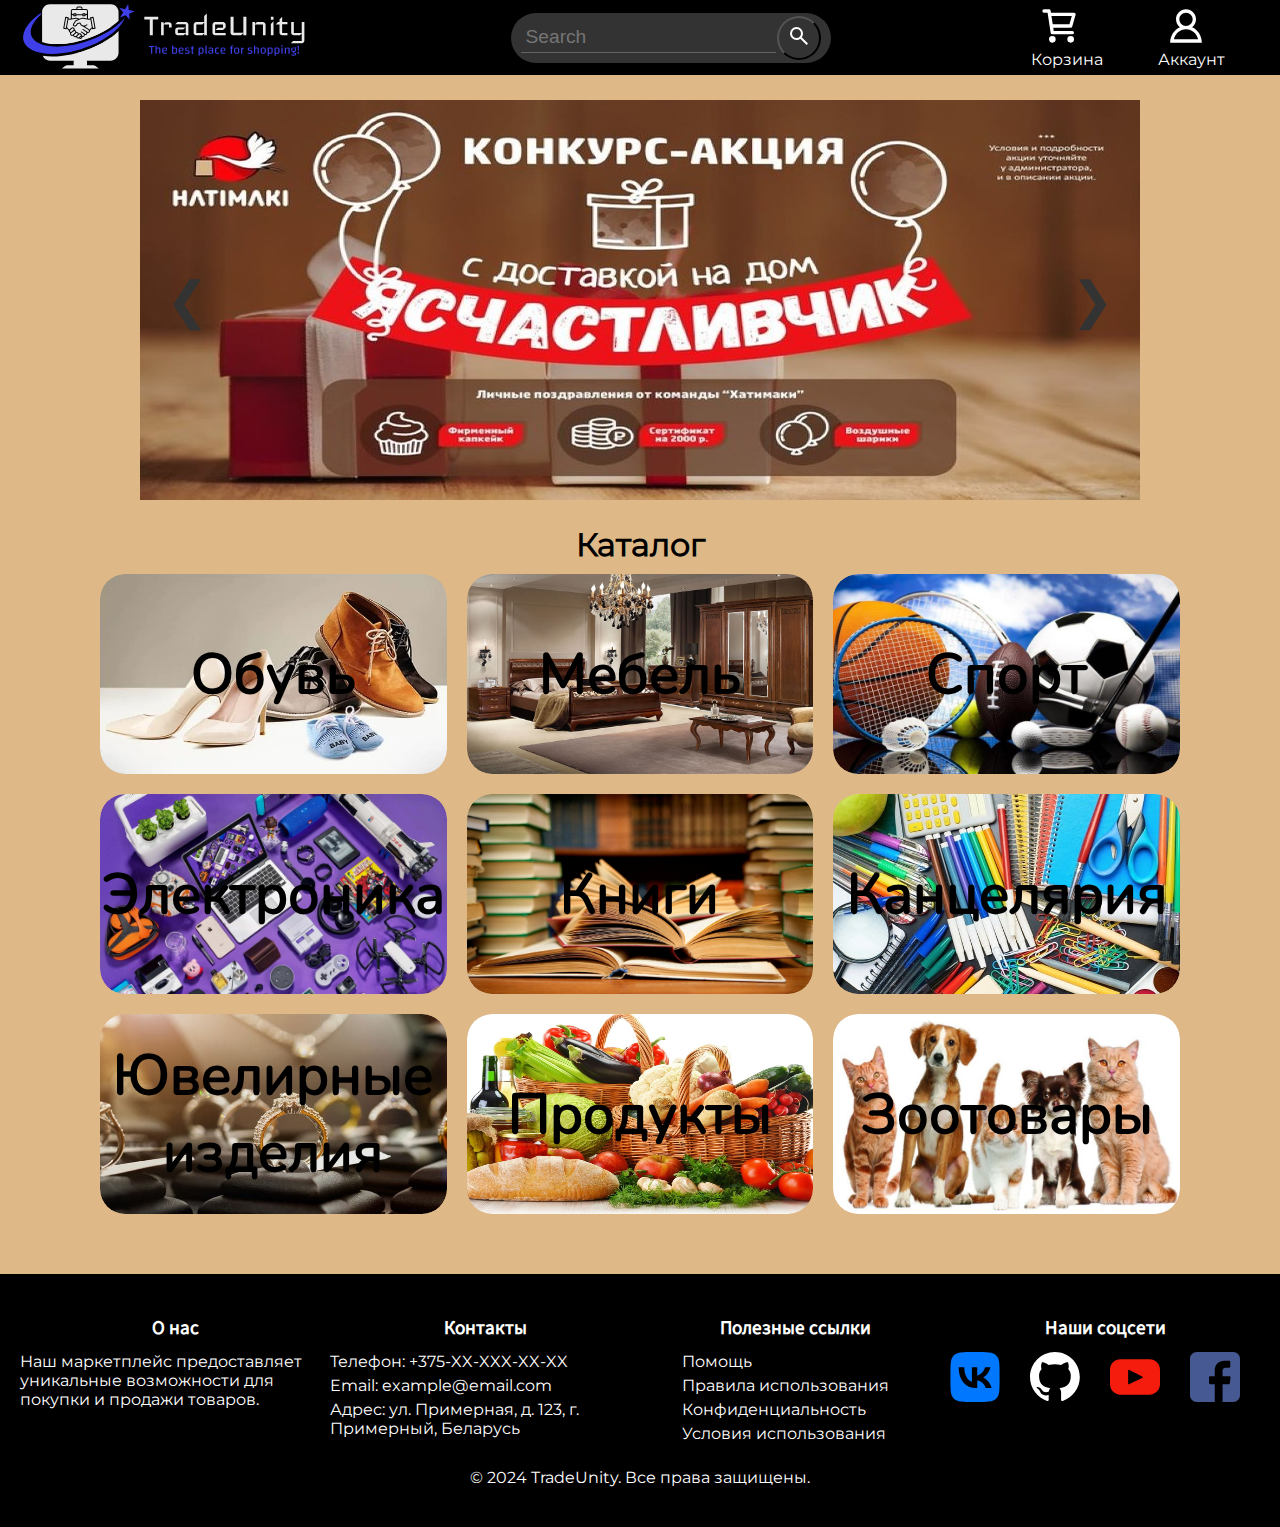
<file: index.html>
<!DOCTYPE html>
<html lang="en">

<head>
  <meta charset="UTF-8">
  <meta name="viewport" content="width=device-width, initial-scale=1.0">
  <title>TradeUnity</title>
  <link rel="stylesheet" href="css/root.css">
  <link rel="stylesheet" href="css/header.css">
  <link rel="stylesheet" href="css/slider.css">
  <link rel="stylesheet" href="css/catalog.css">
  <link rel="stylesheet" href="css/footer.css">
  <link rel="icon" href="favicon.svg">
</head>

<body>

  <!--logo, search, navigation-->
  <header>
    <a class="logo" href="index.html"><img src="images/svg/logo.svg" alt="logo.svg"></a>
    <div class="search">
      <input placeholder="Search">
      <button>
        <img src="images/svg/icons/search.svg" alt="search.svg">
      </button>
    </div>
    <nav class="nav-sidebar">
      <a class="burger-menu">
        <img src="images/svg/burger_menu.svg" alt="burger_menu.svg" onclick="showSidebar()">
      </a>
      <div class="sidebar-content">
        <a>
          <img class="close" src="images/svg/close.svg" alt="close.svg" onclick="closeSidebar()">
        </a>
        <a href="pages/basket.html">
          <figure>
            <img src="images/svg/cart-shopping.svg">
            <figcaption>Корзина</figcaption>
          </figure>
        </a>
        <a href="pages/login/login.html">
          <figure>
            <img src="images/svg/account.svg">
            <figcaption>Аккаунт</figcaption>
          </figure>
        </a>
      </div>
    </nav>
    <nav class="nav-fullscreen">
      <a href="pages/basket.html">
        <figure>
          <img src="images/svg/cart-shopping.svg">
          <figcaption>Корзина</figcaption>
        </figure>
      </a>
      <a href="pages/login/login.html">
        <figure>
          <img src="images/svg/account.svg">
          <figcaption>Аккаунт</figcaption>
        </figure>
      </a>
    </nav>
  </header>

  <!--slider-->
  <div class="slider-container">
    <div class="slider">
      <div class="slide"><img src="images/slider/slide1.jpg" alt="slide1.jpg"></div>
      <div class="slide"><img src="images/slider/slide2.jpg" alt="slide2.jpg"></div>
      <div class="slide"><img src="images/slider/slide3.jpg" alt="slide3.jpg"></div>
      <div class="slide"><img src="images/slider/slide4.jpg" alt="slide4.jpg"></div>
      <div class="slide"><img src="images/slider/slide5.jpg" alt="slide5.jpg"></div>
      <div class="slide"><img src="images/slider/slide6.jpg" alt="slide6.jpg"></div>
      <div class="slide"><img src="images/slider/slide7.jpg" alt="slide7.jpg"></div>
      <div class="slide"><img src="images/slider/slide8.jpg" alt="slide8.jpg"></div>
      <div class="slide"><img src="images/slider/slide9.jpg" alt="slide9.jpg"></div>
      <div class="slide"><img src="images/slider/slide10.jpg" alt="slide10.jpg"></div>
    </div>
    <button class="btn-prev">&#10094;</button>
    <button class="btn-next">&#10095;</button>
  </div>

  <h1>Каталог</h1>
  <!--catalog sections-->
  <main>
    <div class="shoes">
      <img src="images/catalog/shoes.jpg" alt="shoes.jpg">
      <a href="pages/page_shoes.html">Обувь</a>
    </div>
    <div class="furniture">
      <img src="images/catalog/furniture.jpg" alt="furniture.jpg">
      <a href="pages/page_furniture.html">Мебель</a>
    </div>
    <div class="sport">
      <img src="images/catalog/sport.jpg" alt="sport.jpg">
      <a href="pages/page_sport.html">Спорт</a>
    </div>
    <div class="electronics">
      <img src="images/catalog/electronics.jpg" alt="electronics.jpg">
      <a href="pages/page_electronics.html">Электроника</a>
    </div>
    <div class="books">
      <img src="images/catalog/books.jpg" alt="books.jpg">
      <a href="pages/page_books.html">Книги</a>
    </div>
    <div class="stationery">
      <img src="images/catalog/stationery.jpg" alt="stationery.jpg">
      <a href="pages/page_stationery.html">Канцелярия</a>
    </div>
    <div class="jewelry">
      <img src="images/catalog/jewelry.jpg" alt="jewelry.jpg">
      <a href="pages/page_jewelry.html">Ювелирные изделия</a>
    </div>
    <div class="products">
      <img src="images/catalog/products.jpg" alt="products.jpg">
      <a href="pages/page_products.html">Продукты</a>
    </div>
    <div class="pet_supplies">
      <img src="images/catalog/pet_supplies.jpg" alt="pet_supplies.jpg">
      <a href="pages/page_pet_supplies.html">Зоотовары</a>
    </div>
  </main>

  <!--footer-->
  <footer>
    <div class="footer-container"></div>
  </footer>

  <script src="src/slider.js"></script>
  <script src="src/sidebar.js"></script>
  <script src="src/footerIndex.js"></script>

</body>

</html>
</file>
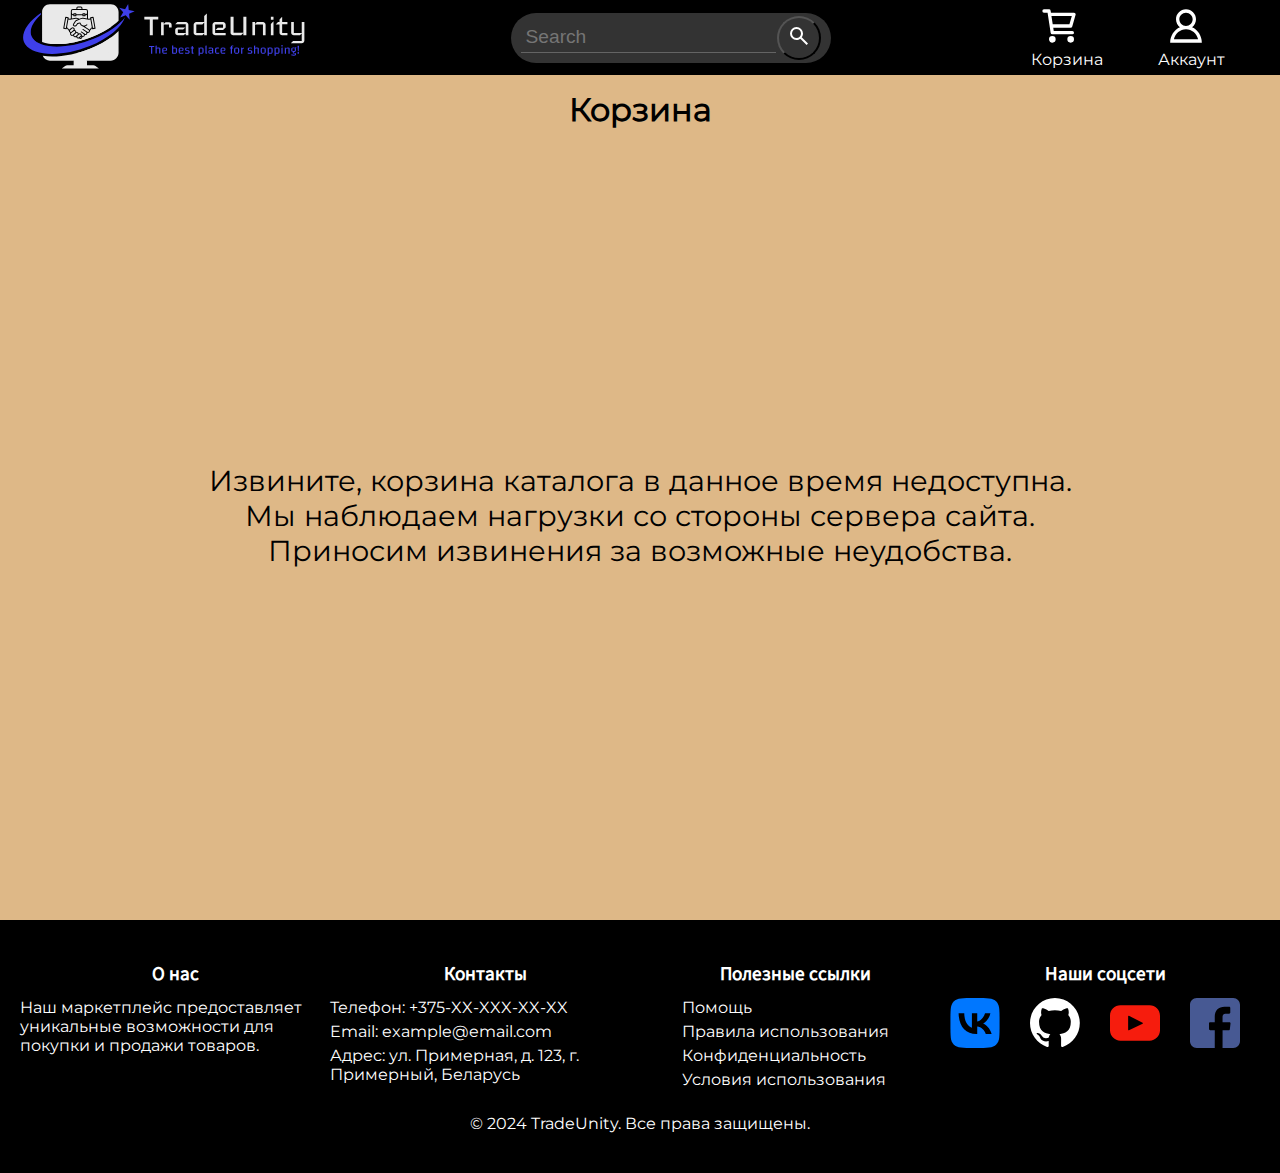
<file: pages/basket.html>
<!DOCTYPE html>
<html lang="en">

<head>
  <meta charset="UTF-8">
  <meta name="viewport" content="width=device-width, initial-scale=1.0">
  <title>Корзина</title>
  <link rel="stylesheet" href="../css/root.css">
  <link rel="stylesheet" href="../css/header.css">
  <link rel="stylesheet" href="../css/page.css">
  <link rel="stylesheet" href="../css/footer.css">
  <link rel="icon" href="../favicon.svg">
</head>

<body>

  <!--logo, search, navigation-->
  <header>
    <a class="logo" href="../index.html"><img src="../images/svg/logo.svg" alt="logo.svg"></a>
    <div class="search">
      <input placeholder="Search">
      <button>
        <img src="../images/svg/icons/search.svg" alt="search.svg">
      </button>
    </div>
    <nav class="nav-sidebar">
      <a class="burger-menu">
        <img src="../images/svg/burger_menu.svg" alt="burger_menu.svg" onclick="showSidebar()">
      </a>
      <div class="sidebar-content">
        <a>
          <img src="../images/svg/close.svg" alt="close.svg" onclick="closeSidebar()">
        </a>
        <a href="basket.html">
          <figure>
            <img src="../images/svg/cart-shopping.svg">
            <figcaption>Корзина</figcaption>
          </figure>
        </a>
        <a href="../pages/login/login.html">
          <figure>
            <img src="../images/svg/account.svg">
            <figcaption>Аккаунт</figcaption>
          </figure>
        </a>
      </div>
    </nav>
    <nav class="nav-fullscreen">
      <a href="basket.html">
        <figure>
          <img src="../images/svg/cart-shopping.svg">
          <figcaption>Корзина</figcaption>
        </figure>
      </a>
      <a href="login/login.html">
        <figure>
          <img src="../images/svg/account.svg">
          <figcaption>Аккаунт</figcaption>
        </figure>
      </a>
    </nav>
  </header>

  <!--basket-->
  <h1>Корзина</h1>
  <div class="inactive">
    <p>Извините, корзина каталога в данное время недоступна.<br> Мы наблюдаем нагрузки со стороны сервера сайта.<br>
      Приносим
      извинения
      за
      возможные неудобства.</p>
  </div>

  <!--footer-->
  <footer>
    <div class="footer-container"></div>
  </footer>

  <script src="../src/sidebar.js"></script>
  <script src="../src/footerPages.js"></script>

</body>

</html>
</file>
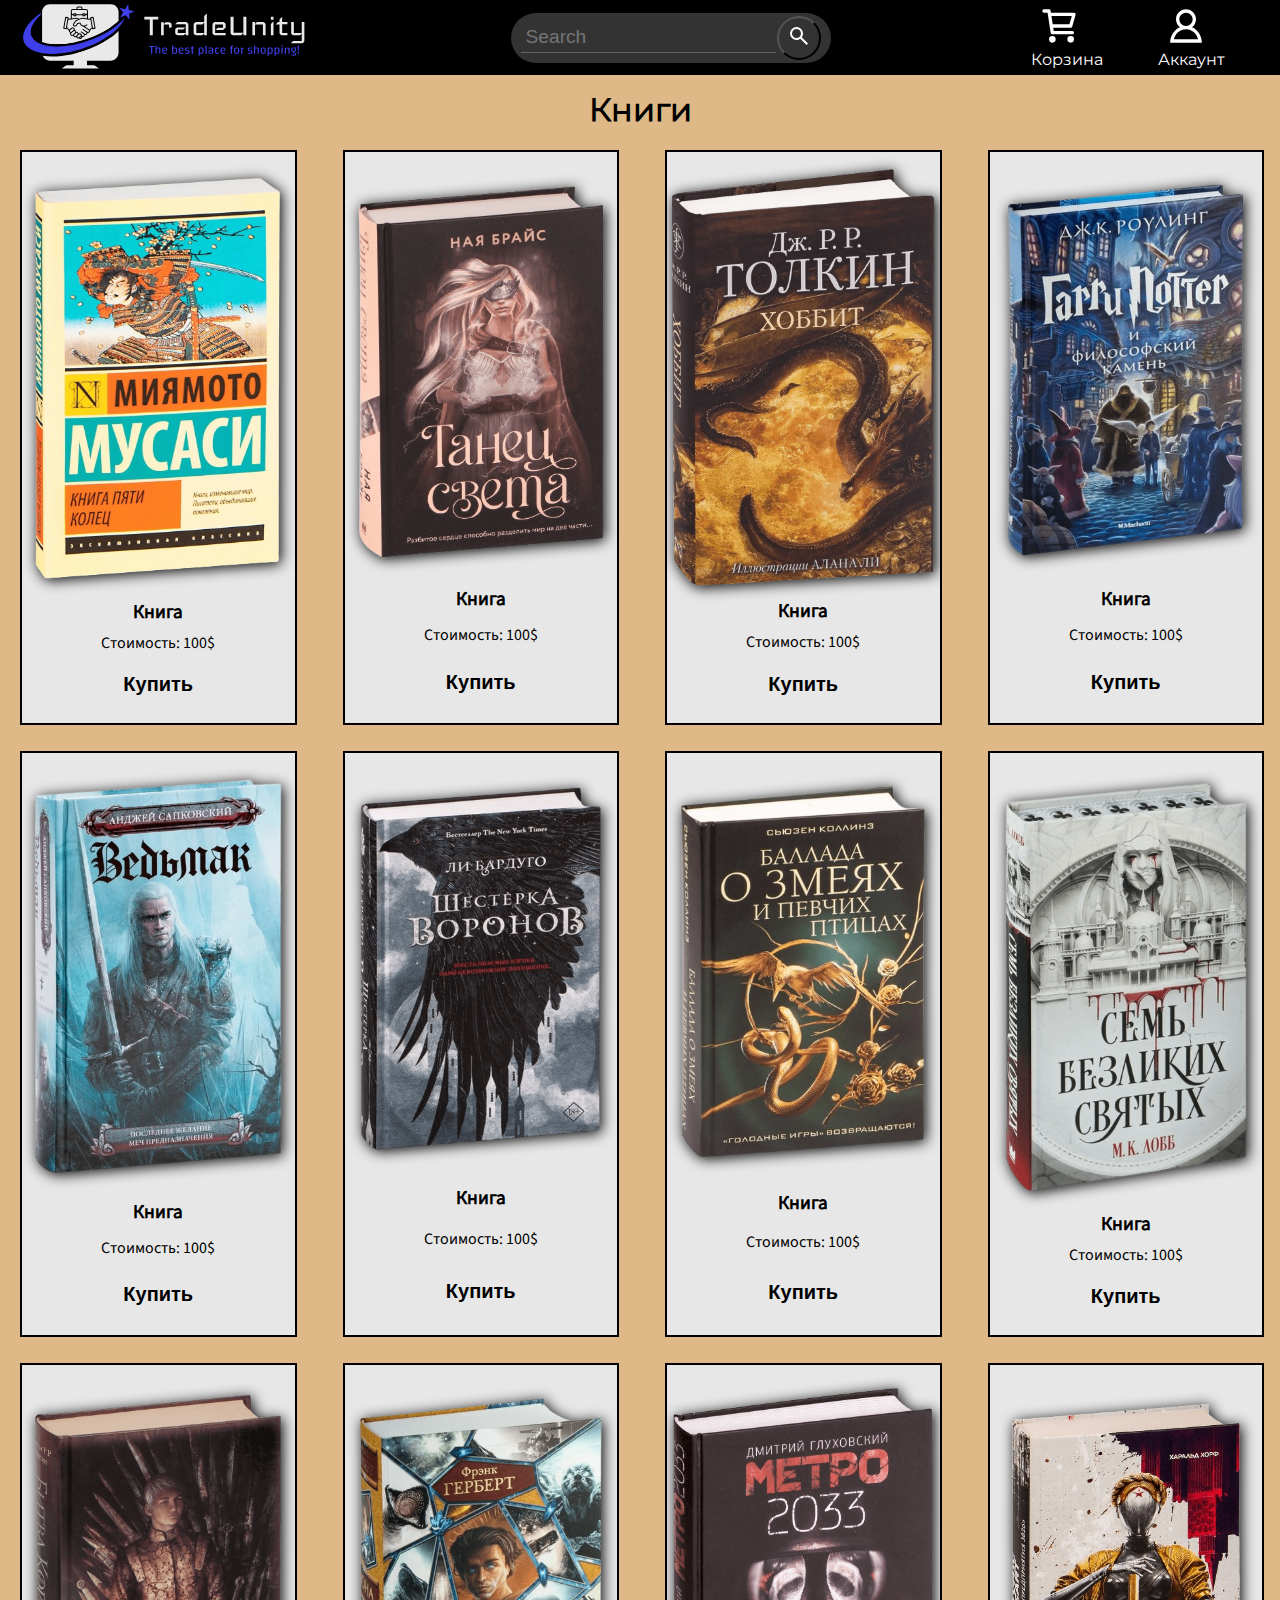
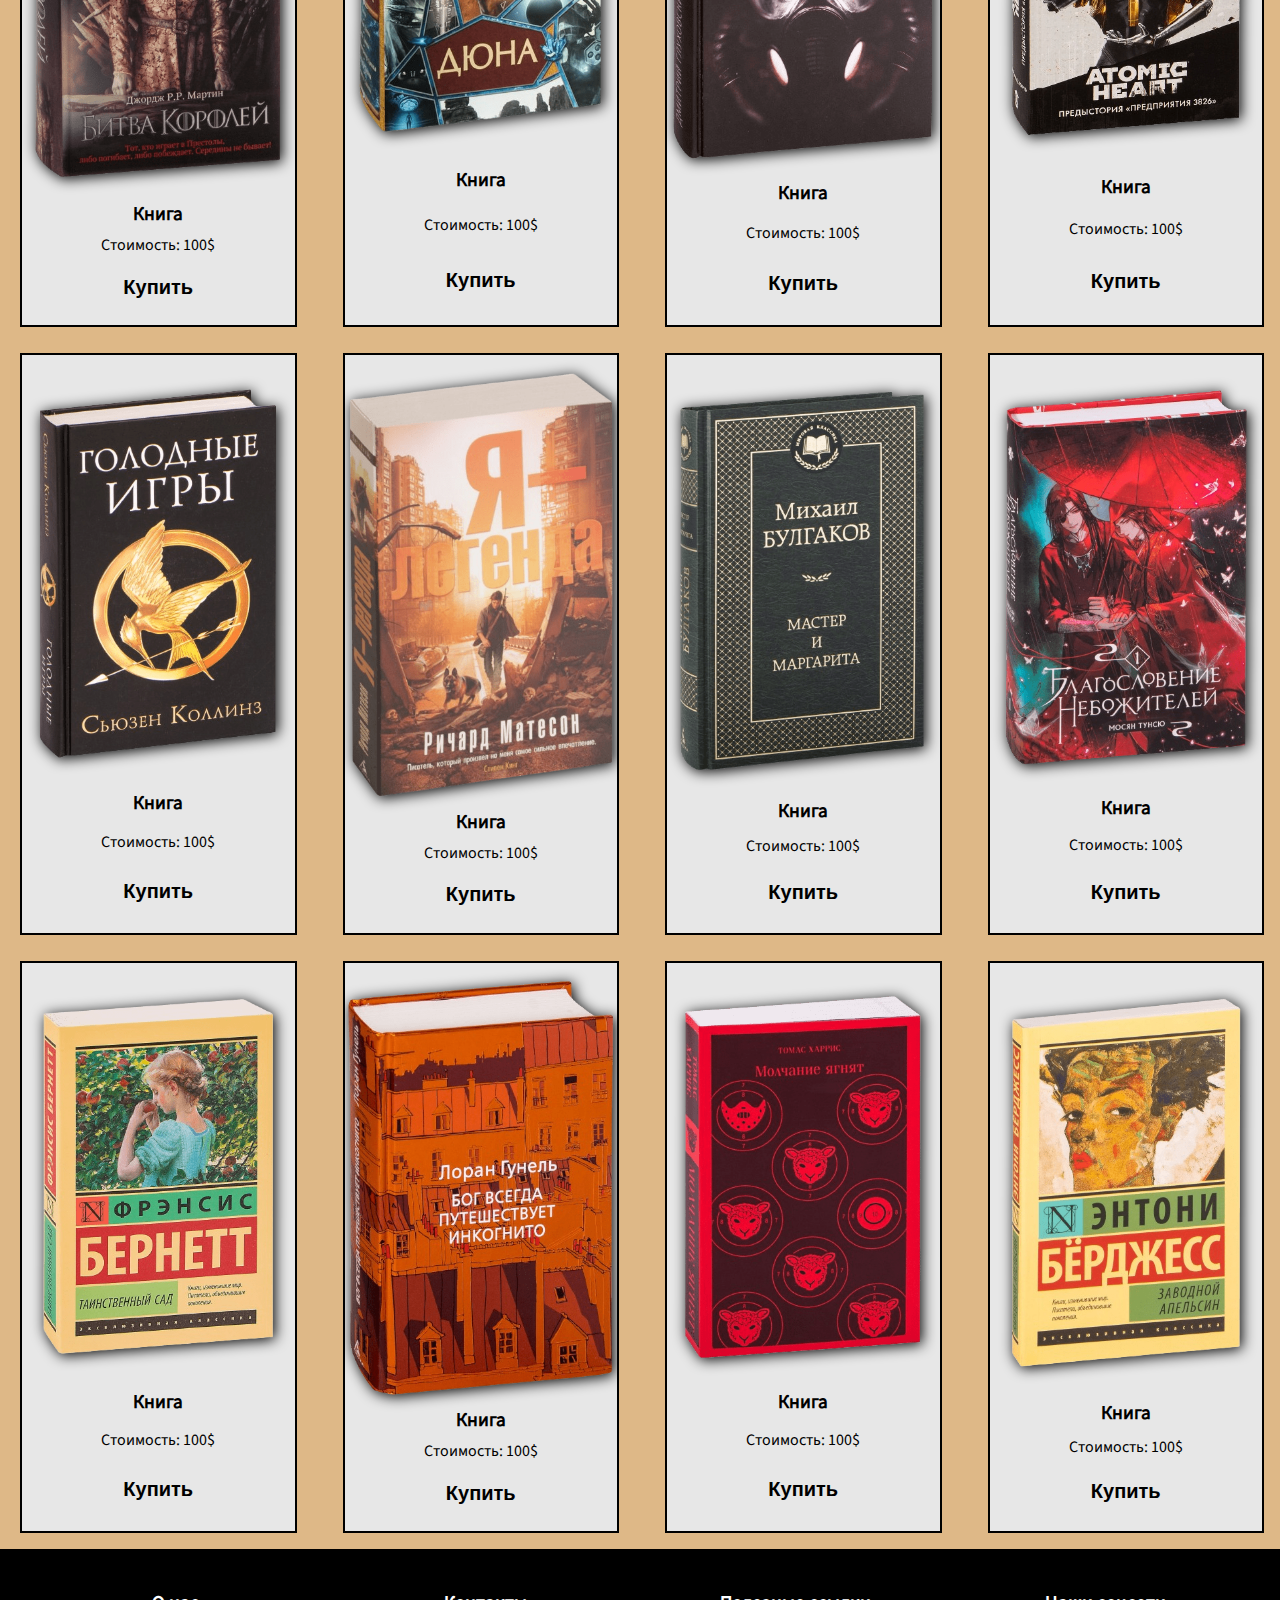
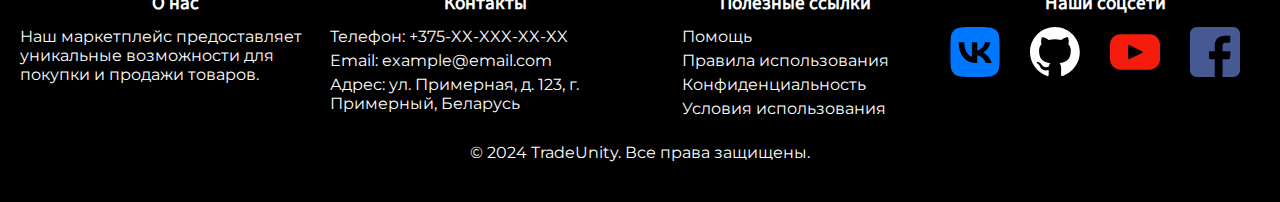
<file: pages/page_books.html>
<!DOCTYPE html>
<html lang="en">

<head>
  <meta charset="UTF-8">
  <meta name="viewport" content="width=device-width, initial-scale=1.0">
  <title>Книги</title>
  <link rel="stylesheet" href="../css/root.css">
  <link rel="stylesheet" href="../css/header.css">
  <link rel="stylesheet" href="../css/page.css">
  <link rel="stylesheet" href="../css/footer.css">
  <link rel="stylesheet" href="../css/orderPage.css">
  <link rel="icon" href="../favicon.svg">
</head>

<body>

  <!--logo, search, navigation-->
  <header>
    <a class="logo" href="../index.html"><img src="../images/svg/logo.svg" alt="logo.svg  "></a>
    <div class="search">
      <input placeholder="Search">
      <button>
        <img src="../images/svg/icons/search.svg" alt="search.svg">
      </button>
    </div>
    <nav class="nav-sidebar">
      <a class="burger-menu">
        <img src="../images/svg/burger_menu.svg" alt="burger_menu.svg" onclick="showSidebar()">
      </a>
      <div class="sidebar-content">
        <a>
          <img src="../images/svg/close.svg" alt="close.svg" onclick="closeSidebar()">
        </a>
        <a href="basket.html">
          <figure>
            <img src="../images/svg/cart-shopping.svg">
            <figcaption>Корзина</figcaption>
          </figure>
        </a>
        <a href="../pages/login/login.html">
          <figure>
            <img src="../images/svg/account.svg">
            <figcaption>Аккаунт</figcaption>
          </figure>
        </a>
      </div>
    </nav>
    <nav class="nav-fullscreen">
      <a href="basket.html">
        <figure>
          <img src="../images/svg/cart-shopping.svg">
          <figcaption>Корзина</figcaption>
        </figure>
      </a>
      <a href="login/login.html">
        <figure>
          <img src="../images/svg/account.svg">
          <figcaption>Аккаунт</figcaption>
        </figure>
      </a>
    </nav>
  </header>

  <!--books-->
  <h1>Книги</h1>
  <main></main>

  <!--footer-->
  <footer>
    <div class="footer-container"></div>
  </footer>

  <script src="../src/sidebar.js"></script>
  <script src="../src/goods.js"></script>
  <script src="../src/footerPages.js"></script>
  <script src="../src/orderPage.js"></script>

</body>

</html>
</file>
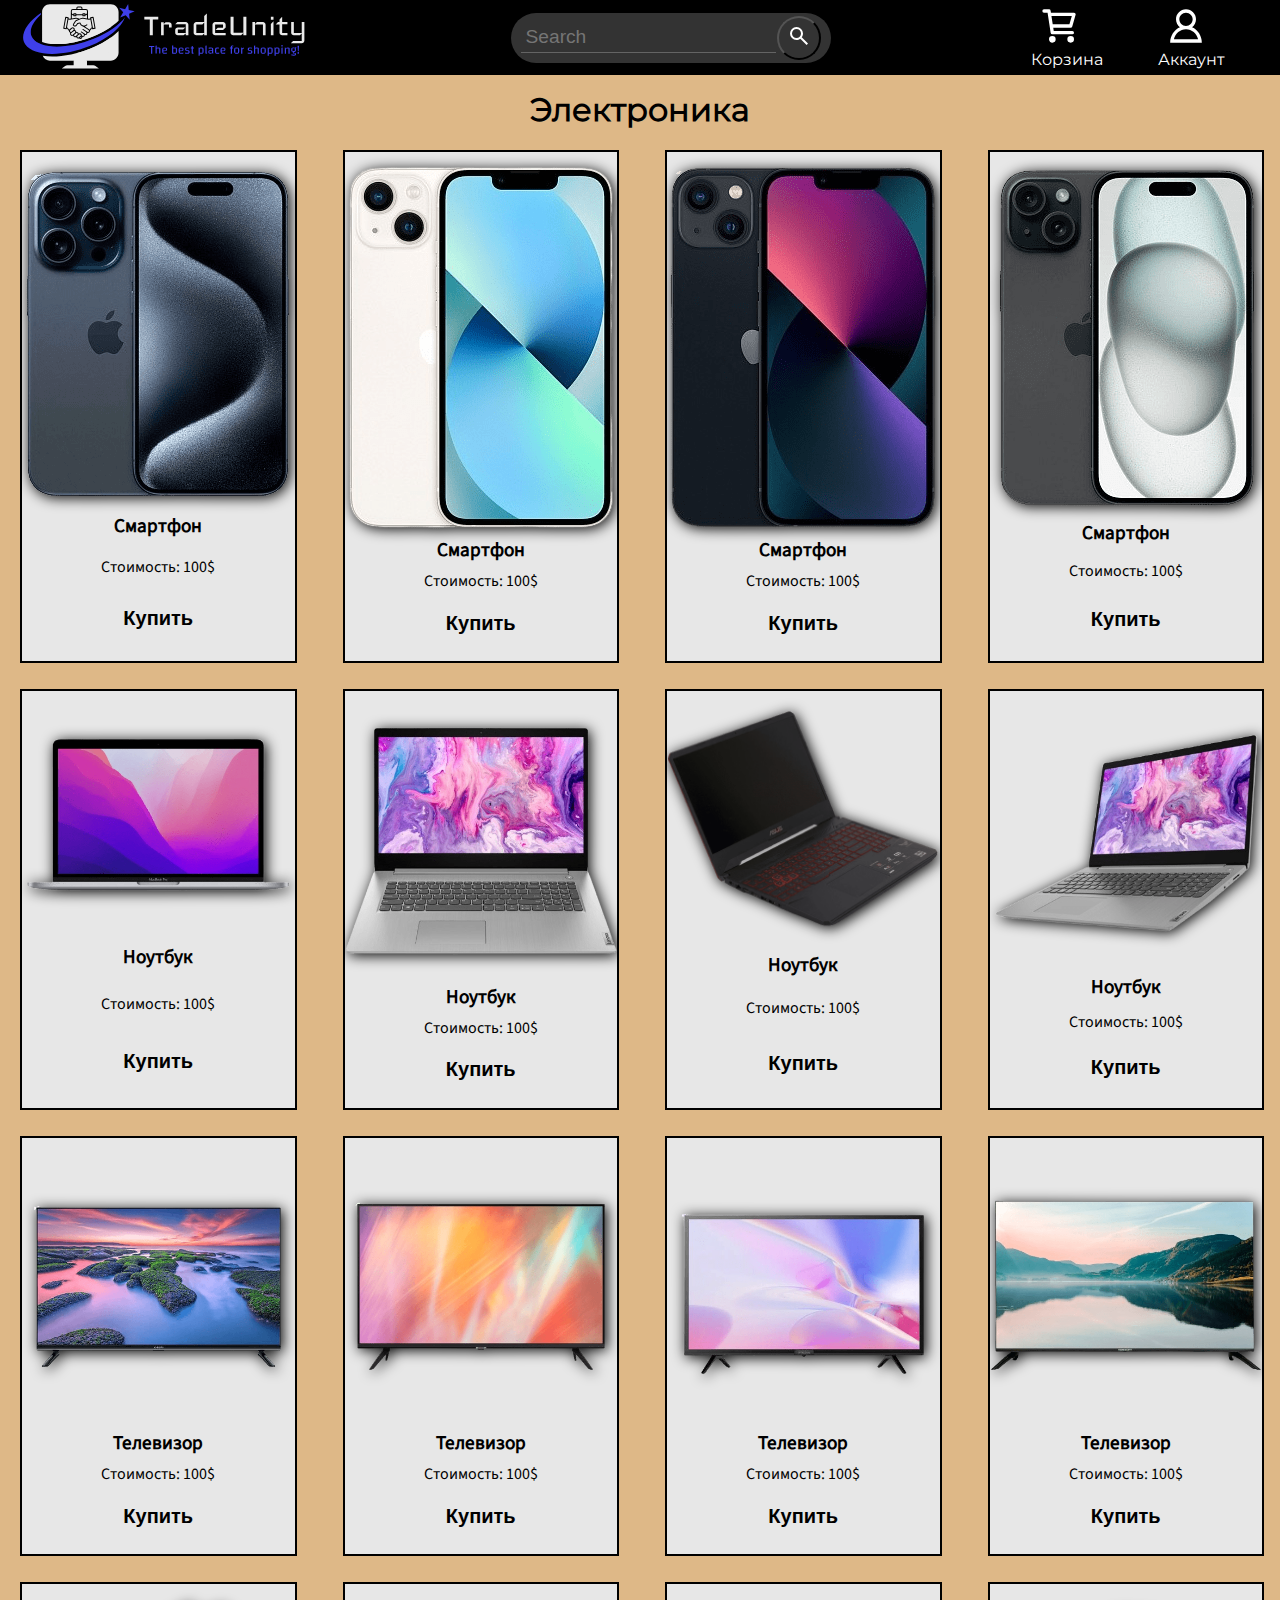
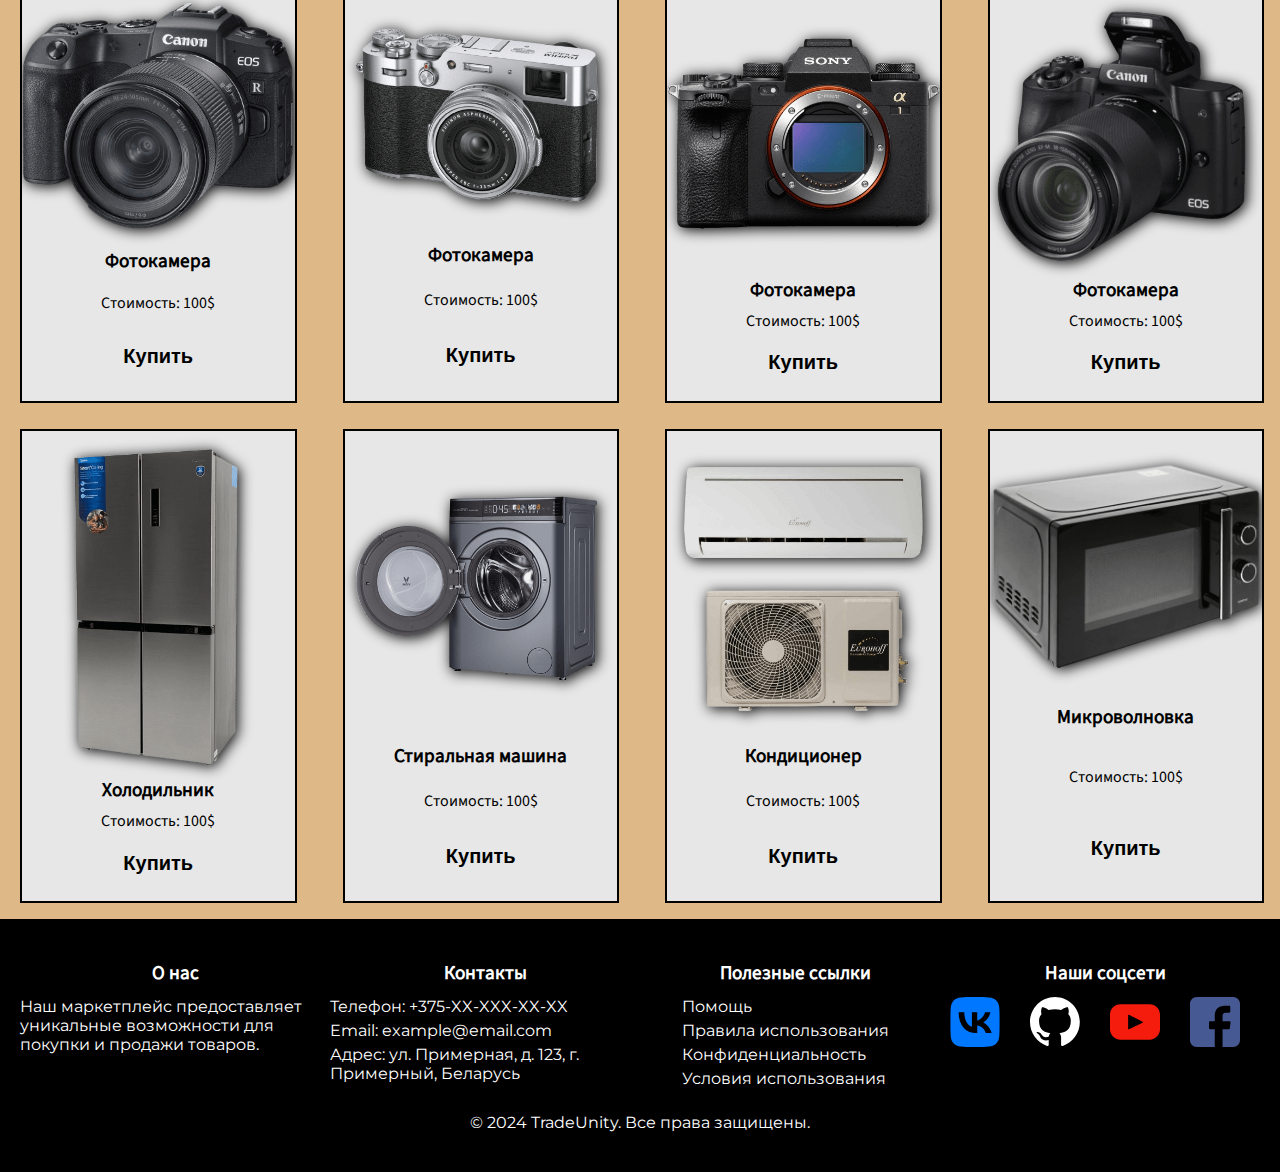
<file: pages/page_electronics.html>
<!DOCTYPE html>
<html lang="en">

<head>
  <meta charset="UTF-8">
  <meta name="viewport" content="width=device-width, initial-scale=1.0">
  <title>Электроника</title>
  <link rel="stylesheet" href="../css/root.css">
  <link rel="stylesheet" href="../css/header.css">
  <link rel="stylesheet" href="../css/page.css">
  <link rel="stylesheet" href="../css/footer.css">
  <link rel="stylesheet" href="../css/orderPage.css">
  <link rel="icon" href="../favicon.svg">
</head>

<body>

  <!--logo, search, navigation-->
  <header>
    <a class="logo" href="../index.html"><img src="../images/svg/logo.svg" alt="logo.svg"></a>
    <div class="search">
      <input placeholder="Search">
      <button>
        <img src="../images/svg/icons/search.svg" alt="search.svg">
      </button>
    </div>
    <nav class="nav-sidebar">
      <a class="burger-menu">
        <img src="../images/svg/burger_menu.svg" alt="burger_menu.svg" onclick="showSidebar()">
      </a>
      <div class="sidebar-content">
        <a>
          <img src="../images/svg/close.svg" alt="close.svg" onclick="closeSidebar()">
        </a>
        <a href="basket.html">
          <figure>
            <img src="../images/svg/cart-shopping.svg">
            <figcaption>Корзина</figcaption>
          </figure>
        </a>
        <a href="../pages/login/login.html">
          <figure>
            <img src="../images/svg/account.svg">
            <figcaption>Аккаунт</figcaption>
          </figure>
        </a>
      </div>
    </nav>
    <nav class="nav-fullscreen">
      <a href="basket.html">
        <figure>
          <img src="../images/svg/cart-shopping.svg">
          <figcaption>Корзина</figcaption>
        </figure>
      </a>
      <a href="login/login.html">
        <figure>
          <img src="../images/svg/account.svg">
          <figcaption>Аккаунт</figcaption>
        </figure>
      </a>
    </nav>
  </header>

  <!--electronics-->
  <h1>Электроника</h1>
  <main></main>

  <!--footer-->
  <footer>
    <div class="footer-container"></div>
  </footer>

  <script src="../src/sidebar.js"></script>
  <script src="../src/goods.js"></script>
  <script src="../src/footerPages.js"></script>
  <script src="../src/orderPage.js"></script>

</body>

</html>
</file>
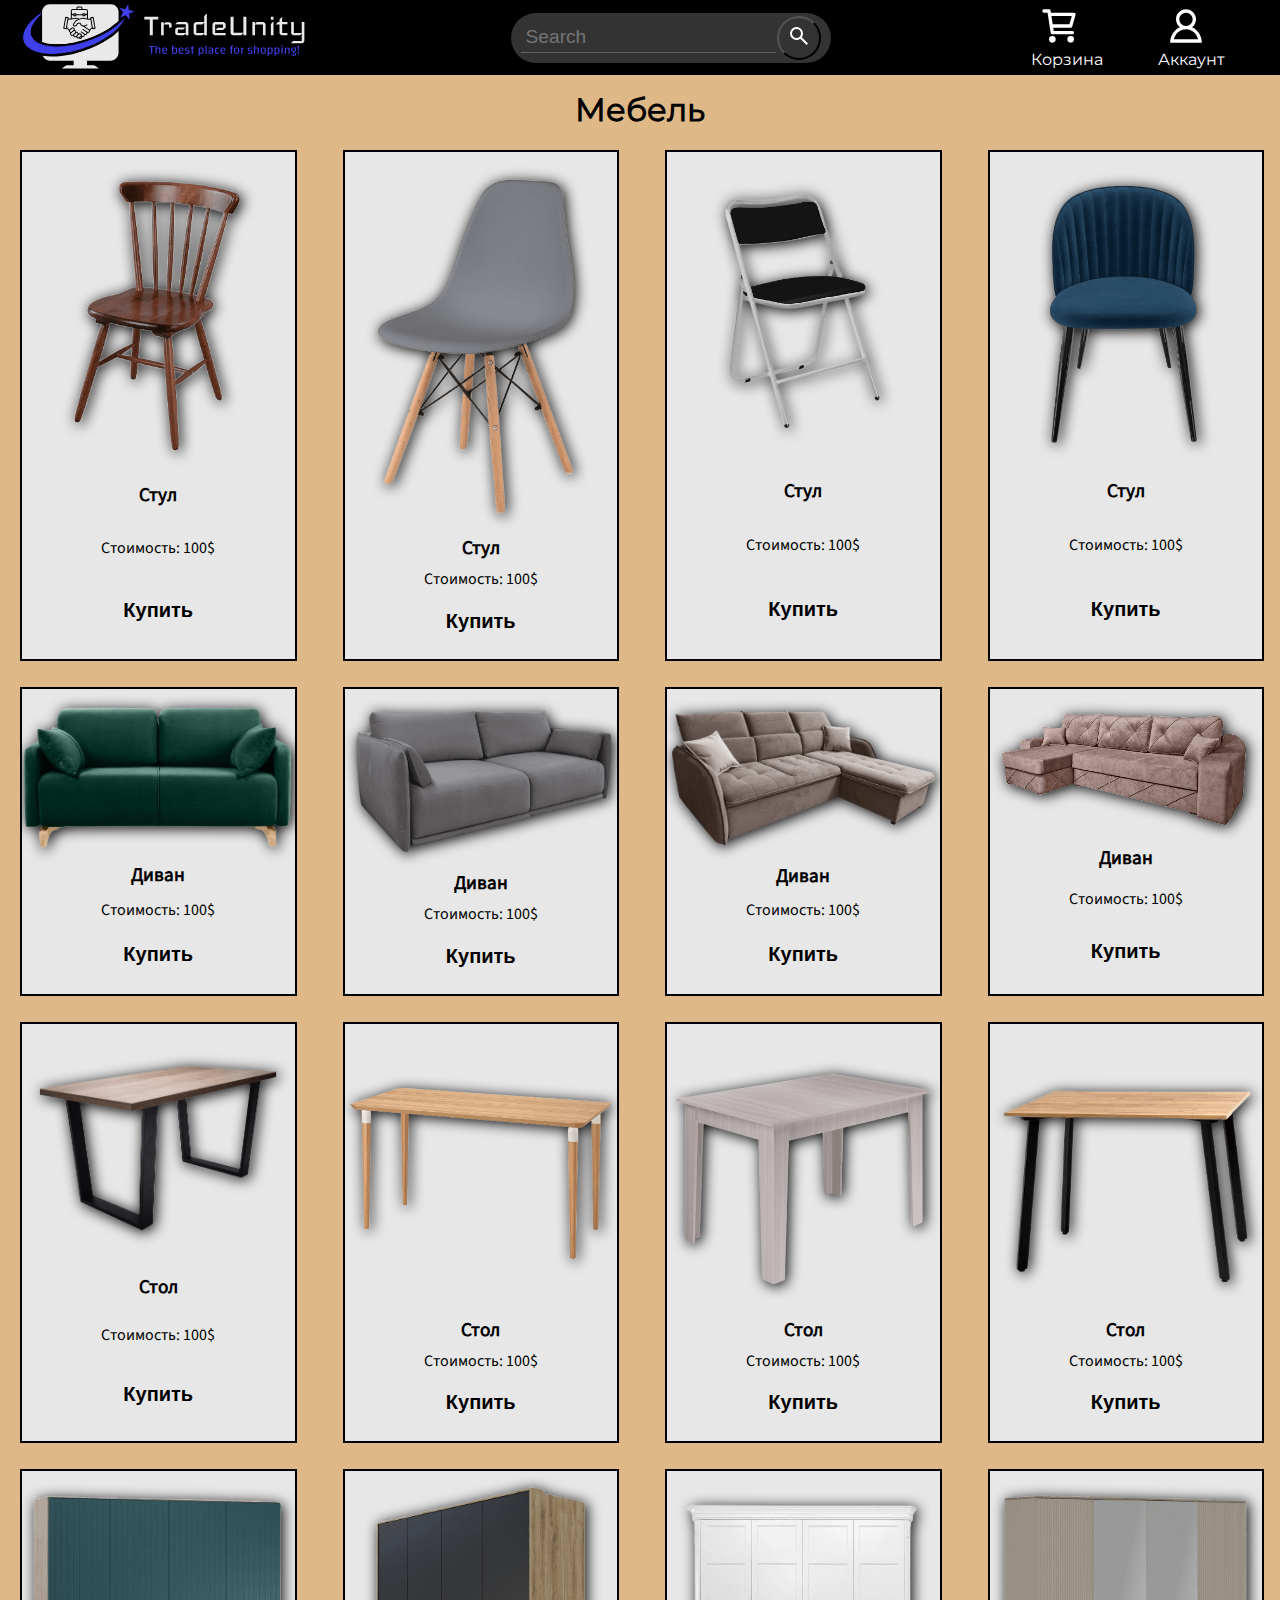
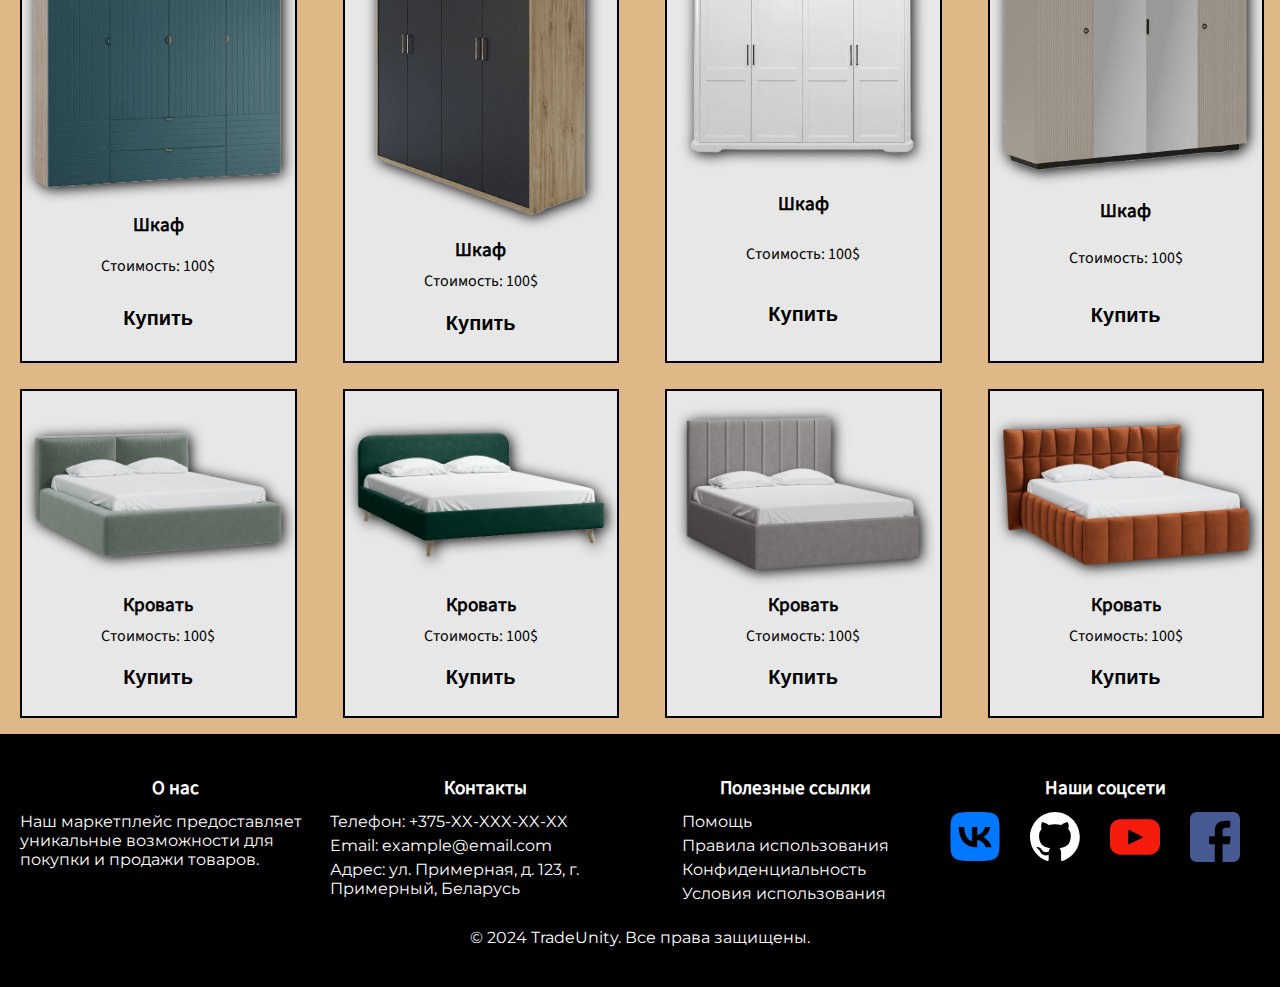
<file: pages/page_furniture.html>
<!DOCTYPE html>
<html lang="en">

<head>
  <meta charset="UTF-8">
  <meta name="viewport" content="width=device-width, initial-scale=1.0">
  <title>Мебель</title>
  <link rel="stylesheet" href="../css/root.css">
  <link rel="stylesheet" href="../css/header.css">
  <link rel="stylesheet" href="../css/page.css">
  <link rel="stylesheet" href="../css/footer.css">
  <link rel="stylesheet" href="../css/orderPage.css">
  <link rel="icon" href="../favicon.svg">
</head>

<body>

  <!--logo, search, navigation-->
  <header>
    <a class="logo" href="../index.html"><img src="../images/svg/logo.svg" alt="logo.svg"></a>
    <div class="search">
      <input placeholder="Search">
      <button>
        <img src="../images/svg/icons/search.svg" alt="search.svg">
      </button>
    </div>
    <nav class="nav-sidebar">
      <a class="burger-menu">
        <img src="../images/svg/burger_menu.svg" alt="burger_menu.svg" onclick="showSidebar()">
      </a>
      <div class="sidebar-content">
        <a>
          <img src="../images/svg/close.svg" alt="close.svg" onclick="closeSidebar()">
        </a>
        <a href="basket.html">
          <figure>
            <img src="../images/svg/cart-shopping.svg">
            <figcaption>Корзина</figcaption>
          </figure>
        </a>
        <a href="../pages/login/login.html">
          <figure>
            <img src="../images/svg/account.svg">
            <figcaption>Аккаунт</figcaption>
          </figure>
        </a>
      </div>
    </nav>
    <nav class="nav-fullscreen">
      <a href="basket.html">
        <figure>
          <img src="../images/svg/cart-shopping.svg">
          <figcaption>Корзина</figcaption>
        </figure>
      </a>
      <a href="login/login.html">
        <figure>
          <img src="../images/svg/account.svg">
          <figcaption>Аккаунт</figcaption>
        </figure>
      </a>
    </nav>
  </header>

  <!--furniture-->
  <h1>Мебель</h1>
  <main></main>

  <!--footer-->
  <footer>
    <div class="footer-container"></div>
  </footer>

  <script src="../src/sidebar.js"></script>
  <script src="../src/goods.js"></script>
  <script src="../src/footerPages.js"></script>
  <script src="../src/orderPage.js"></script>

</body>

</html>
</file>
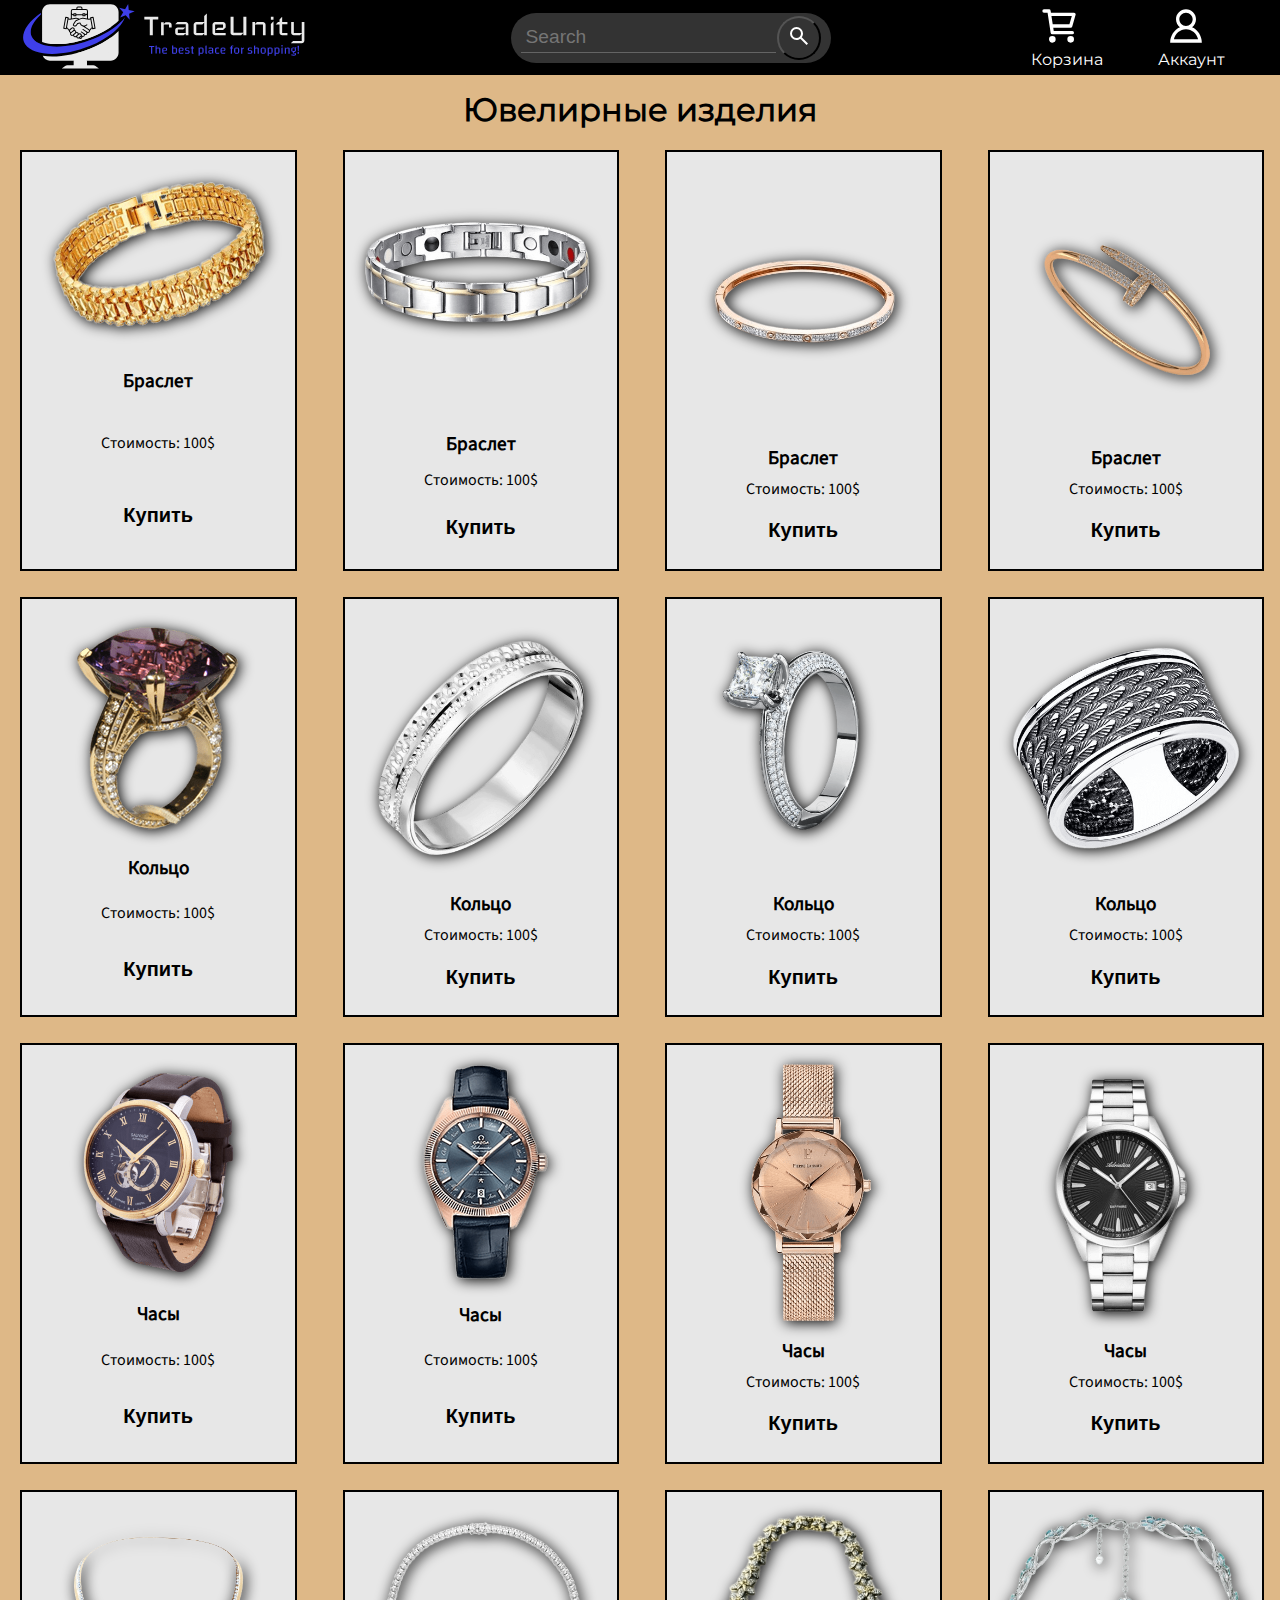
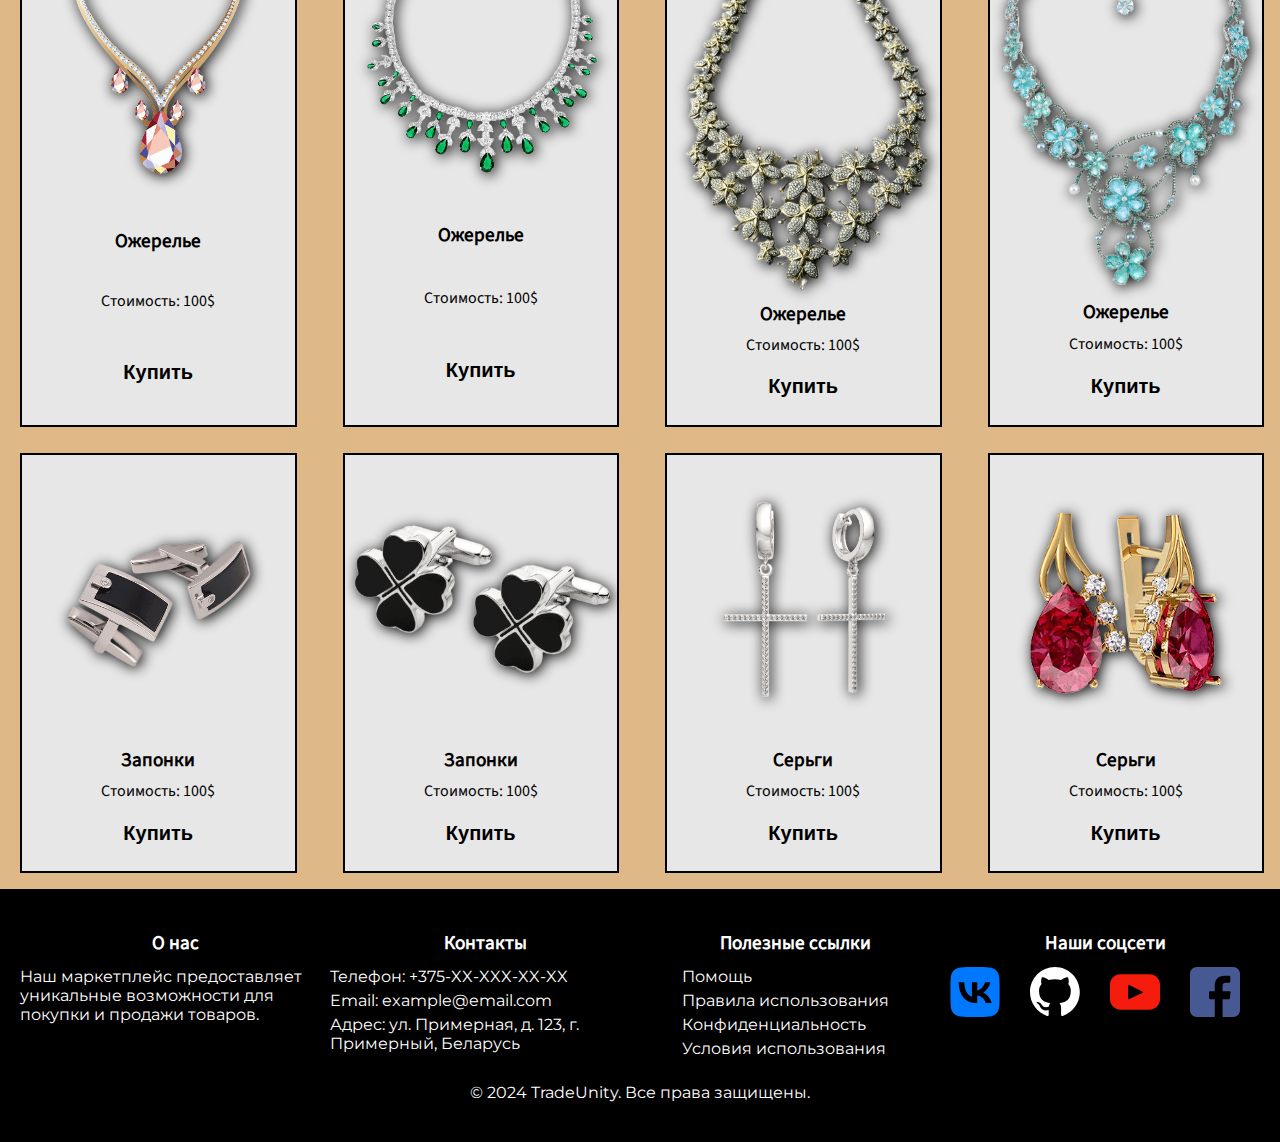
<file: pages/page_jewelry.html>
<!DOCTYPE html>
<html lang="en">

<head>
  <meta charset="UTF-8">
  <meta name="viewport" content="width=device-width, initial-scale=1.0">
  <title>Ювелирные изделия</title>
  <link rel="stylesheet" href="../css/root.css">
  <link rel="stylesheet" href="../css/header.css">
  <link rel="stylesheet" href="../css/page.css">
  <link rel="stylesheet" href="../css/footer.css">
  <link rel="stylesheet" href="../css/orderPage.css">
  <link rel="icon" href="../favicon.svg">
</head>

<body>

  <!--logo, search, navigation-->
  <header>
    <a class="logo" href="../index.html"><img src="../images/svg/logo.svg" alt="logo.svg"></a>
    <div class="search">
      <input placeholder="Search">
      <button>
        <img src="../images/svg/icons/search.svg" alt="search.svg">
      </button>
    </div>
    <nav class="nav-sidebar">
      <a class="burger-menu">
        <img src="../images/svg/burger_menu.svg" alt="burger_menu.svg" onclick="showSidebar()">
      </a>
      <div class="sidebar-content">
        <a>
          <img src="../images/svg/close.svg" alt="close.svg" onclick="closeSidebar()">
        </a>
        <a href="basket.html">
          <figure>
            <img src="../images/svg/cart-shopping.svg">
            <figcaption>Корзина</figcaption>
          </figure>
        </a>
        <a href="../pages/login/login.html">
          <figure>
            <img src="../images/svg/account.svg">
            <figcaption>Аккаунт</figcaption>
          </figure>
        </a>
      </div>
    </nav>
    <nav class="nav-fullscreen">
      <a href="basket.html">
        <figure>
          <img src="../images/svg/cart-shopping.svg">
          <figcaption>Корзина</figcaption>
        </figure>
      </a>
      <a href="login/login.html">
        <figure>
          <img src="../images/svg/account.svg">
          <figcaption>Аккаунт</figcaption>
        </figure>
      </a>
    </nav>
  </header>

  <!--jewelry-->
  <h1>Ювелирные изделия</h1>
  <main></main>

  <!--footer-->
  <footer>
    <div class="footer-container"></div>
  </footer>

  <script src="../src/sidebar.js"></script>
  <script src="../src/goods.js"></script>
  <script src="../src/footerPages.js"></script>
  <script src="../src/orderPage.js"></script>

</body>

</html>
</file>
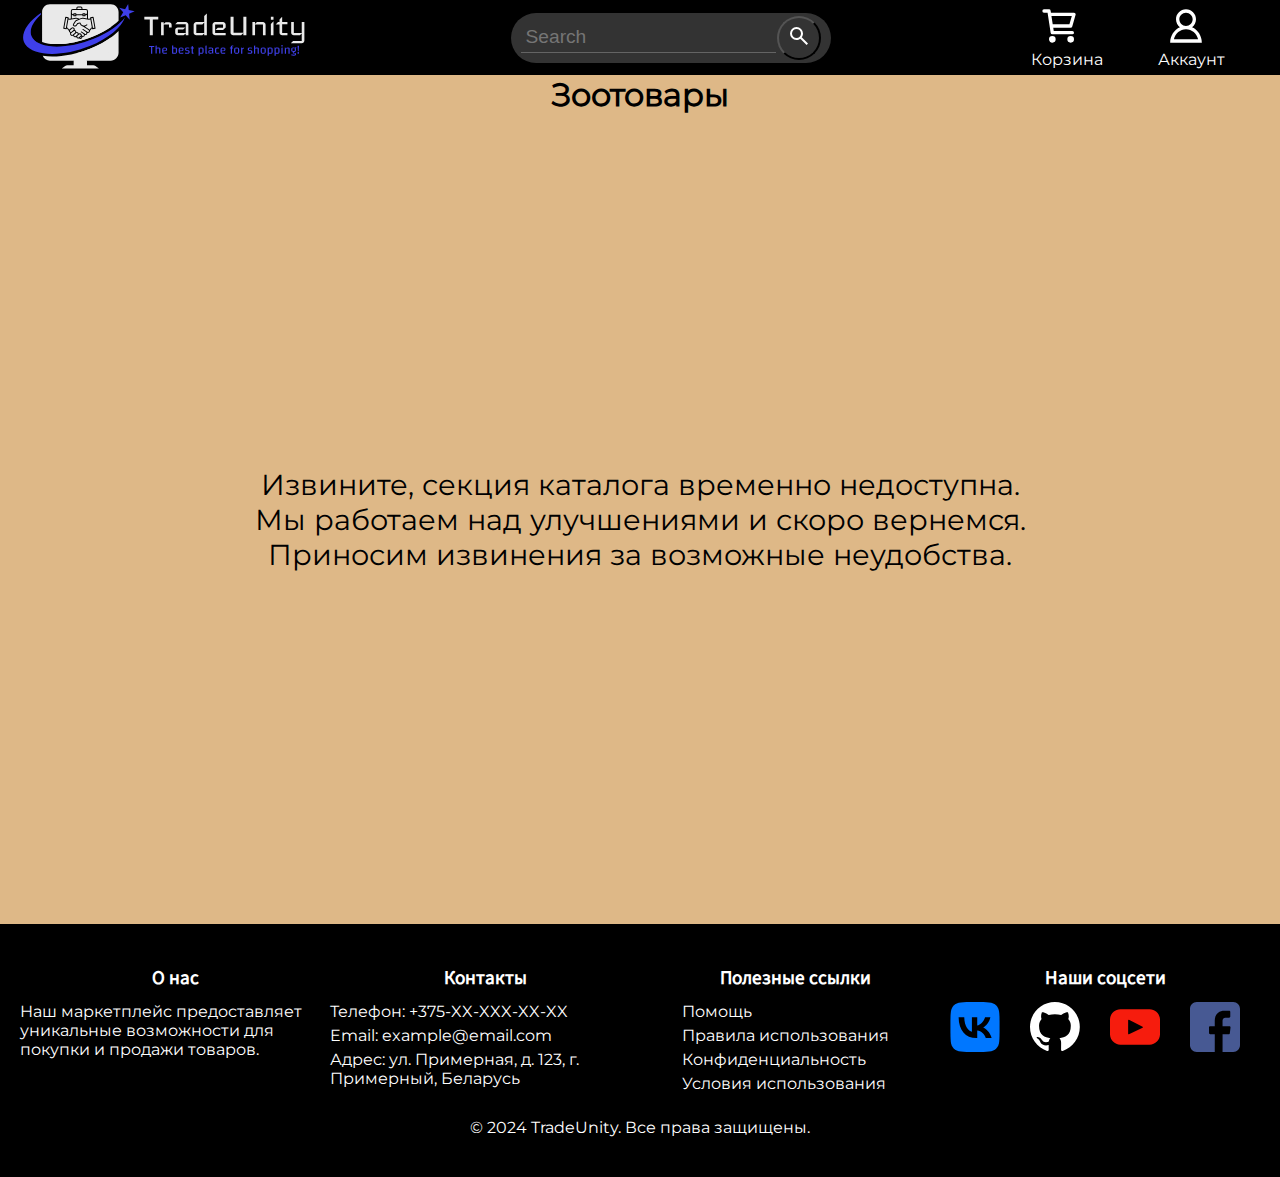
<file: pages/page_pet_supplies.html>
<!DOCTYPE html>
<html lang="en">

<head>
  <meta charset="UTF-8">
  <meta name="viewport" content="width=device-width, initial-scale=1.0">
  <title>Зоотовары</title>
  <link rel="stylesheet" href="../css/root.css">
  <link rel="stylesheet" href="../css/header.css">
  <link rel="stylesheet" href="../css/footer.css">
  <link rel="stylesheet" href="../css/orderPage.css">
  <link rel="icon" href="../favicon.svg">
  <style>
    .inactive {
      height: 90vh;
      display: flex;
      justify-content: center;
      align-items: center;
    }

    .inactive p {
      text-align: center;
      font-size: 1.8rem;
      font-family: 'Montserrat';
    }
  </style>
</head>

<body>

  <!--logo, search, navigation-->
  <header>
    <a class="logo" href="../index.html"><img src="../images/svg/logo.svg" alt="logo.svg"></a>
    <div class="search">
      <input placeholder="Search">
      <button>
        <img src="../images/svg/icons/search.svg" alt="search.svg">
      </button>
    </div>
    <nav class="nav-sidebar">
      <a class="burger-menu">
        <img src="../images/svg/burger_menu.svg" alt="burger_menu.svg" onclick="showSidebar()">
      </a>
      <div class="sidebar-content">
        <a>
          <img src="../images/svg/close.svg" alt="close.svg" onclick="closeSidebar()">
        </a>
        <a href="basket.html">
          <figure>
            <img src="../images/svg/cart-shopping.svg">
            <figcaption>Корзина</figcaption>
          </figure>
        </a>
        <a href="../pages/login/login.html">
          <figure>
            <img src="../images/svg/account.svg">
            <figcaption>Аккаунт</figcaption>
          </figure>
        </a>
      </div>
    </nav>
    <nav class="nav-fullscreen">
      <a href="basket.html">
        <figure>
          <img src="../images/svg/cart-shopping.svg">
          <figcaption>Корзина</figcaption>
        </figure>
      </a>
      <a href="login/login.html">
        <figure>
          <img src="../images/svg/account.svg">
          <figcaption>Аккаунт</figcaption>
        </figure>
      </a>
    </nav>
  </header>

  <!--pet supplies-->
  <h1>Зоотовары</h1>
  <main></main>

  <!--footer-->
  <footer>
    <div class="footer-container"></div>
  </footer>

  <script src="../src/sidebar.js"></script>
  <script src="../src/goods.js"></script>
  <script src="../src/footerPages.js"></script>
  <script src="../src/orderPage.js"></script>

</body>

</html>
</file>
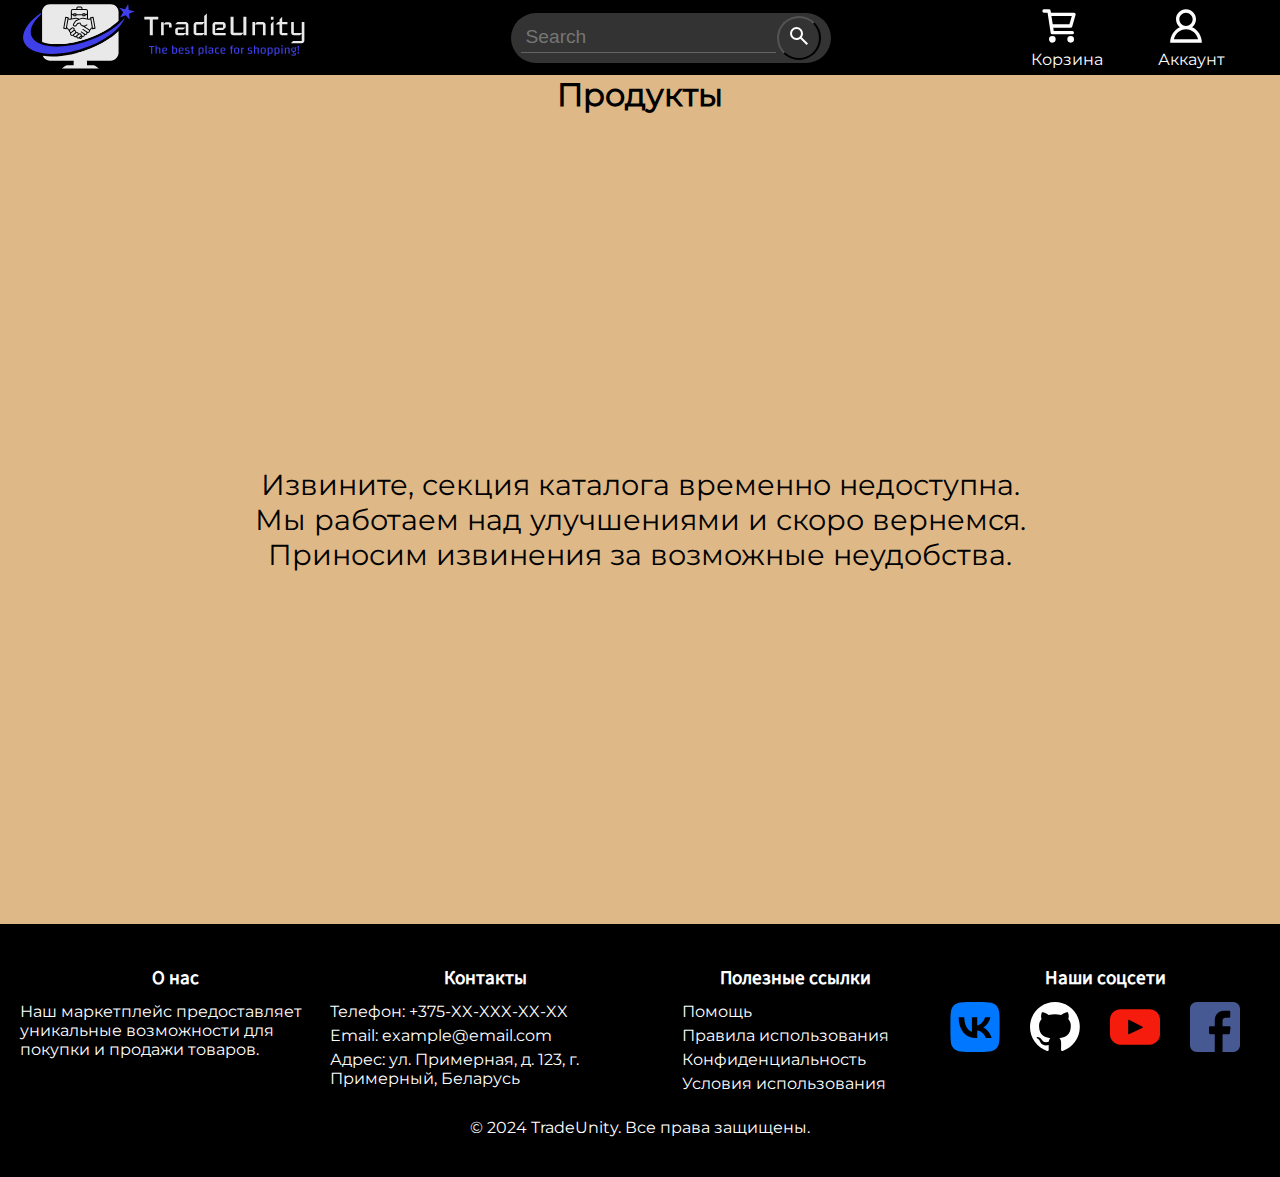
<file: pages/page_products.html>
<!DOCTYPE html>
<html lang="en">

<head>
  <meta charset="UTF-8">
  <meta name="viewport" content="width=device-width, initial-scale=1.0">
  <title>Продукты</title>
  <link rel="stylesheet" href="../css/root.css">
  <link rel="stylesheet" href="../css/header.css">
  <link rel="stylesheet" href="../css/footer.css">
  <link rel="stylesheet" href="../css/orderPage.css">
  <link rel="icon" href="../favicon.svg">
  <style>
    .inactive {
      height: 90vh;
      display: flex;
      justify-content: center;
      align-items: center;
    }

    .inactive p {
      text-align: center;
      font-size: 1.8rem;
      font-family: 'Montserrat';
    }
  </style>
</head>

<body>

  <!--logo, search, navigation-->
  <header>
    <a class="logo" href="../index.html"><img src="../images/svg/logo.svg" alt="logo.svg"></a>
    <div class=" search">
      <input placeholder="Search">
      <button>
        <img src="../images/svg/icons/search.svg" alt="search.svg">
      </button>
    </div>
    <nav class="nav-sidebar">
      <a class="burger-menu">
        <img src="../images/svg/burger_menu.svg" alt="burger_menu.svg" onclick="showSidebar()">
      </a>
      <div class="sidebar-content">
        <a>
          <img src="../images/svg/close.svg" alt="close.svg" onclick="closeSidebar()">
        </a>
        <a href="basket.html">
          <figure>
            <img src="../images/svg/cart-shopping.svg">
            <figcaption>Корзина</figcaption>
          </figure>
        </a>
        <a href="../pages/login/login.html">
          <figure>
            <img src="../images/svg/account.svg">
            <figcaption>Аккаунт</figcaption>
          </figure>
        </a>
      </div>
    </nav>
    <nav class="nav-fullscreen">
      <a href="basket.html">
        <figure>
          <img src="../images/svg/cart-shopping.svg">
          <figcaption>Корзина</figcaption>
        </figure>
      </a>
      <a href="login/login.html">
        <figure>
          <img src="../images/svg/account.svg">
          <figcaption>Аккаунт</figcaption>
        </figure>
      </a>
    </nav>
  </header>

  <!--products-->
  <h1>Продукты</h1>
  <main></main>


  <!--footer-->
  <footer>
    <div class="footer-container"></div>
  </footer>

  <script src="../src/sidebar.js"></script>
  <script src="../src/goods.js"></script>
  <script src="../src/footerPages.js"></script>
  <script src="../src/orderPage.js"></script>

</body>

</html>
</file>
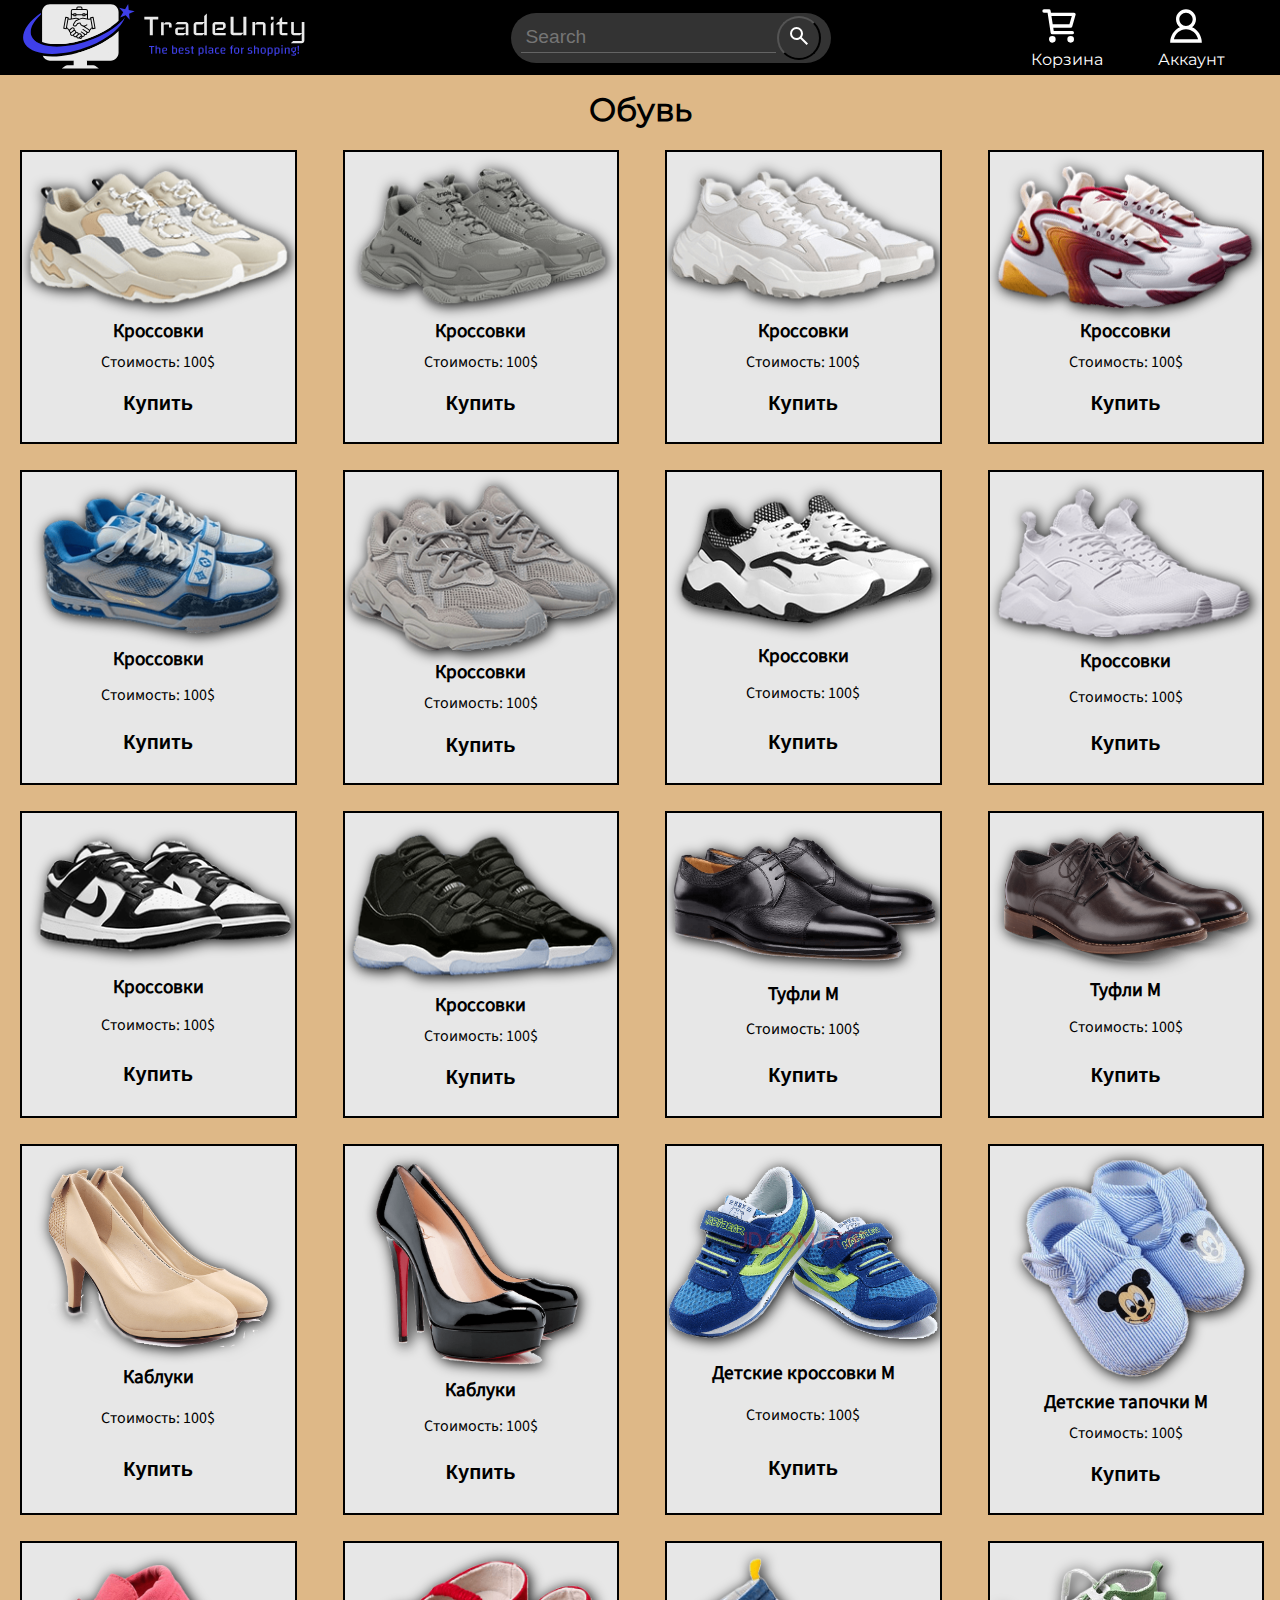
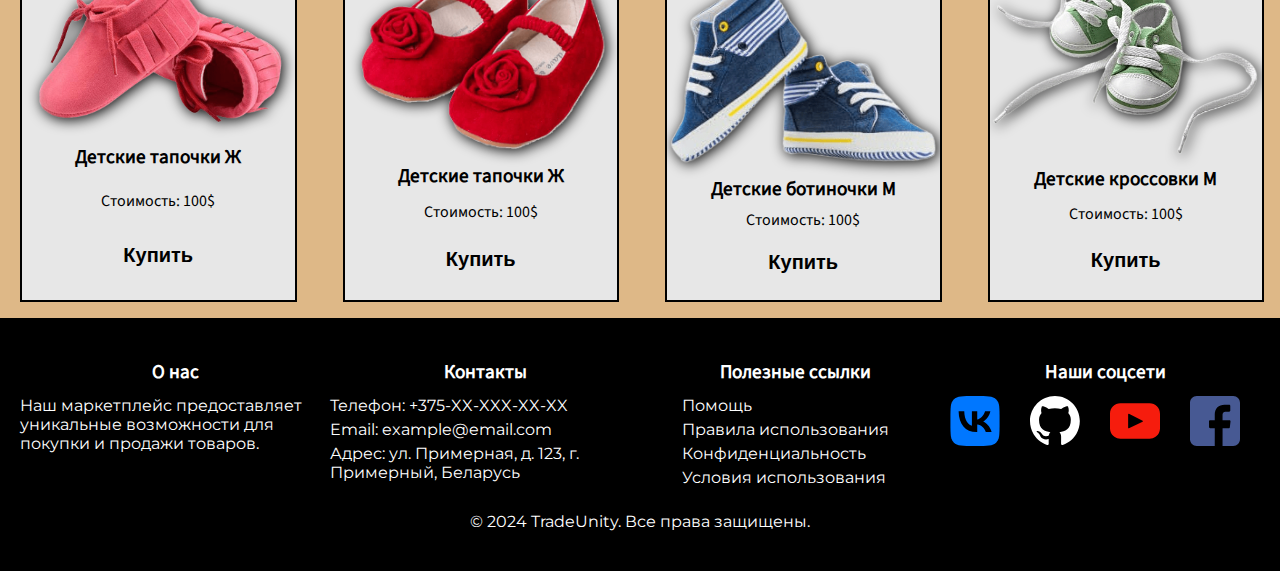
<file: pages/page_shoes.html>
<!DOCTYPE html>
<html lang="en">

<head>
  <meta charset="UTF-8">
  <meta name="viewport" content="width=device-width, initial-scale=1.0">
  <title>Обувь</title>
  <link rel="stylesheet" href="../css/root.css">
  <link rel="stylesheet" href="../css/header.css">
  <link rel="stylesheet" href="../css/page.css">
  <link rel="stylesheet" href="../css/footer.css">
  <link rel="stylesheet" href="../css/orderPage.css">
  <link rel="icon" href="../favicon.svg">
</head>

<body>

  <!--logo, search, navigation-->
  <header>
    <a class="logo" href="../index.html"><img src="../images/svg/logo.svg" alt="logo.svg"></a>
    <div class="search">
      <input placeholder="Search">
      <button>
        <img src="../images/svg/icons/search.svg" alt="search.svg">
      </button>
    </div>
    <nav class="nav-sidebar">
      <a class="burger-menu">
        <img src="../images/svg/burger_menu.svg" alt="burger_menu.svg" onclick="showSidebar()">
      </a>
      <div class="sidebar-content">
        <a>
          <img src="../images/svg/close.svg" alt="close.svg" onclick="closeSidebar()">
        </a>
        <a href="basket.html">
          <figure>
            <img src="../images/svg/cart-shopping.svg">
            <figcaption>Корзина</figcaption>
          </figure>
        </a>
        <a href="../pages/login/login.html">
          <figure>
            <img src="../images/svg/account.svg">
            <figcaption>Аккаунт</figcaption>
          </figure>
        </a>
      </div>
    </nav>
    <nav class="nav-fullscreen">
      <a href="basket.html">
        <figure>
          <img src="../images/svg/cart-shopping.svg">
          <figcaption>Корзина</figcaption>
        </figure>
      </a>
      <a href="login/login.html">
        <figure>
          <img src="../images/svg/account.svg">
          <figcaption>Аккаунт</figcaption>
        </figure>
      </a>
    </nav>
  </header>

  <!--shoes-->
  <h1>Обувь</h1>
  <main></main>

  <!--footer-->
  <footer>
    <div class="footer-container"></div>
  </footer>

  <script src="../src/sidebar.js"></script>
  <script src="../src/goods.js"></script>
  <script src="../src/footerPages.js"></script>
  <script src="../src/orderPage.js"></script>

</body>

</html>
</file>
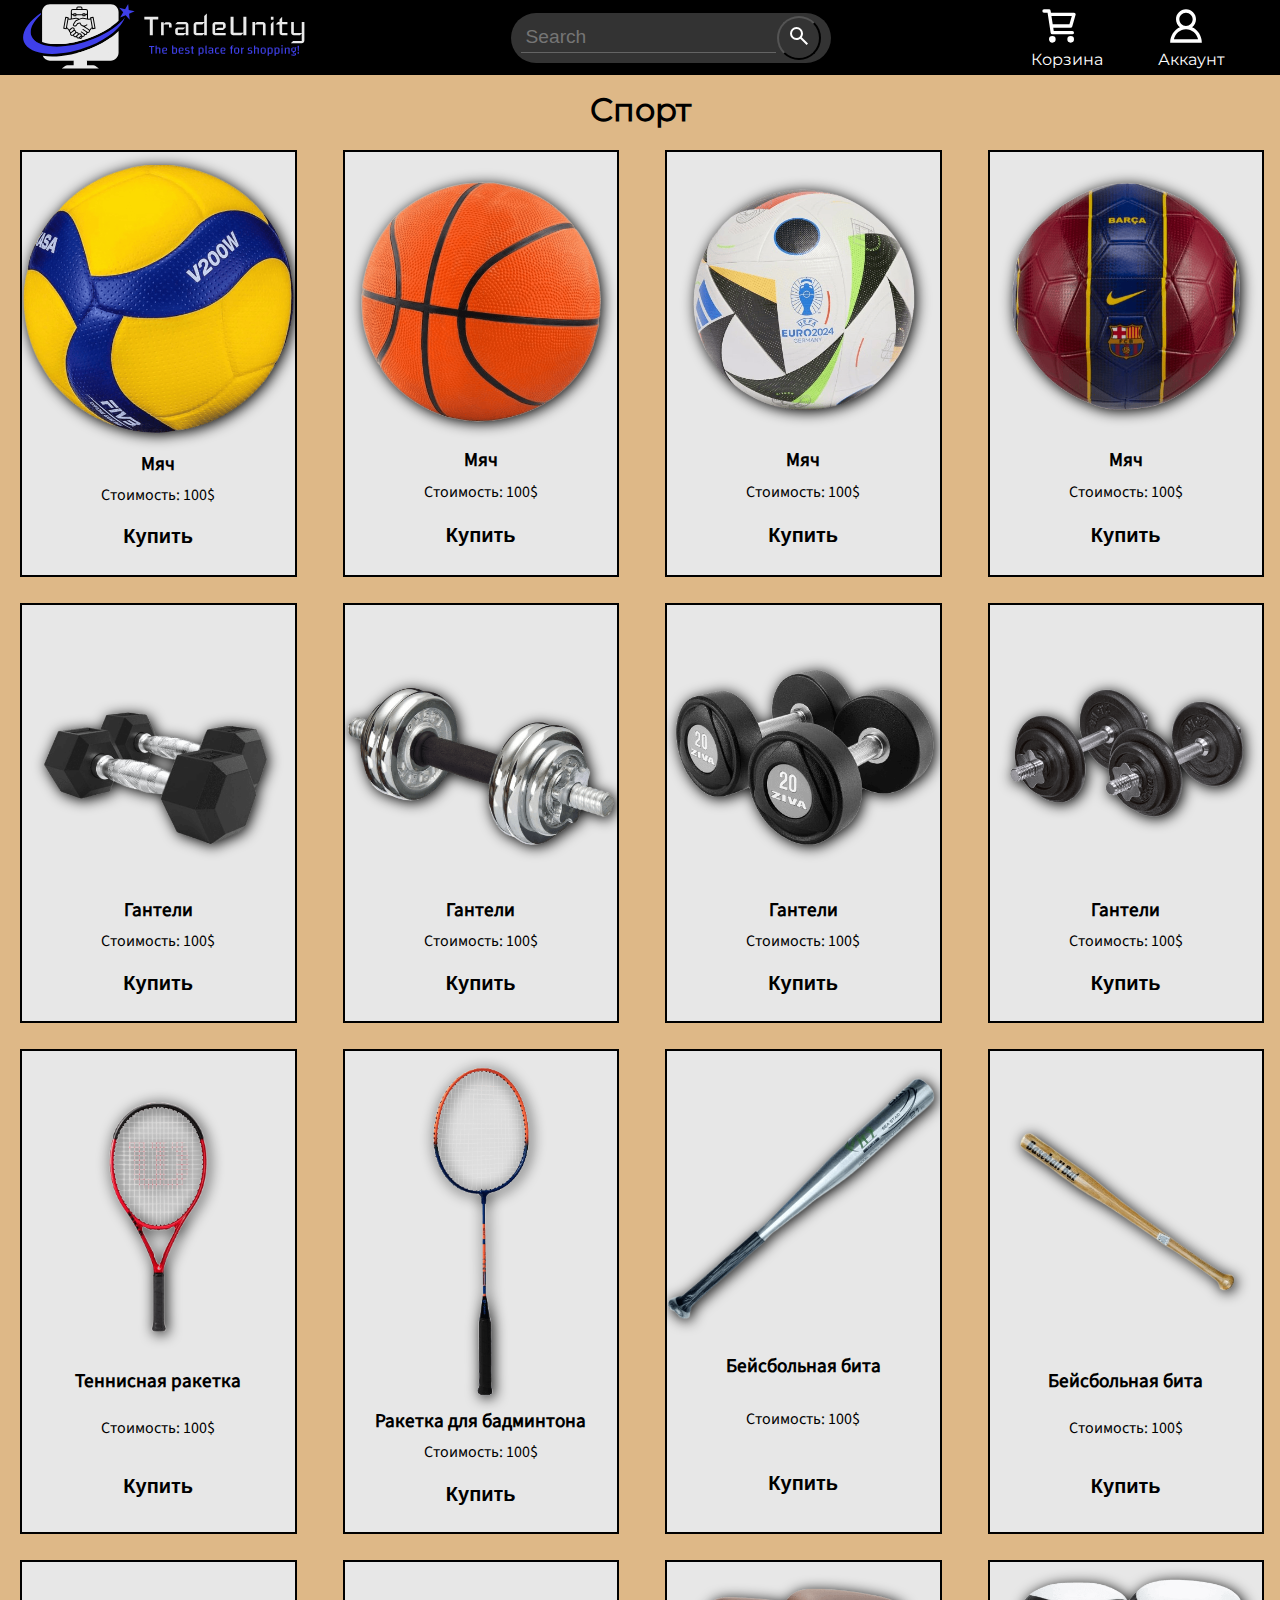
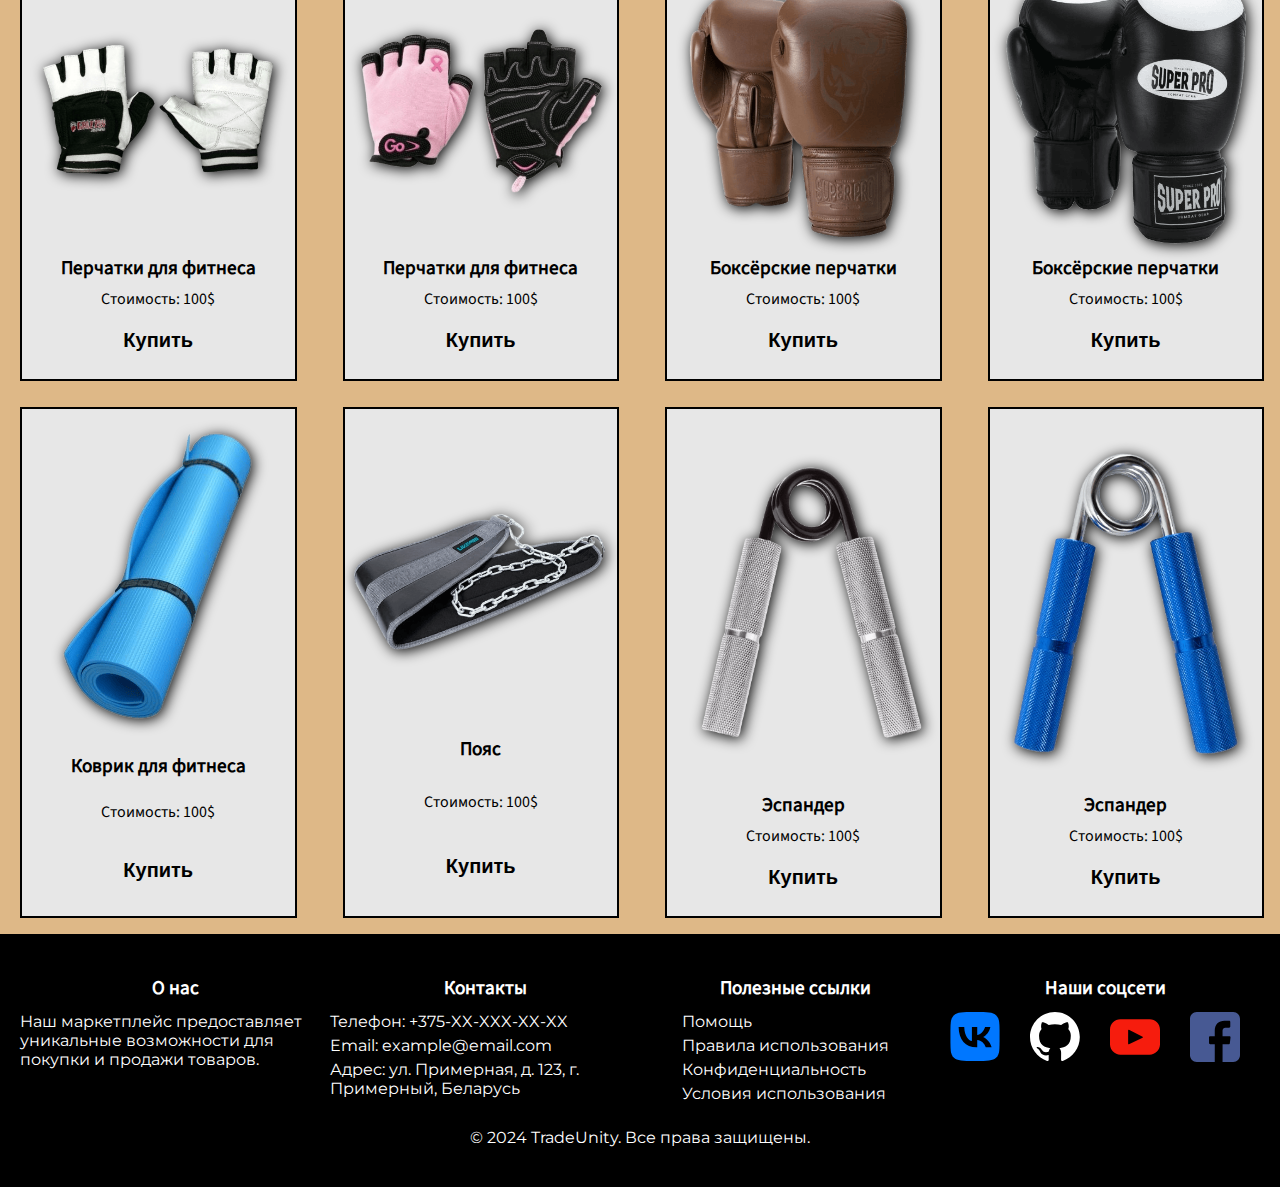
<file: pages/page_sport.html>
<!DOCTYPE html>
<html lang="en">

<head>
  <meta charset="UTF-8">
  <meta name="viewport" content="width=device-width, initial-scale=1.0">
  <title>Спорт</title>
  <link rel="stylesheet" href="../css/root.css">
  <link rel="stylesheet" href="../css/header.css">
  <link rel="stylesheet" href="../css/page.css">
  <link rel="stylesheet" href="../css/footer.css">
  <link rel="stylesheet" href="../css/orderPage.css">
  <link rel="icon" href="../favicon.svg">
</head>

<body>

  <!--logo, search, navigation-->
  <header>
    <a class="logo" href="../index.html"><img src="../images/svg/logo.svg" alt="logo.svg"></a>
    <div class="search">
      <input placeholder="Search">
      <button>
        <img src="../images/svg/icons/search.svg" alt="search.svg">
      </button>
    </div>
    <nav class="nav-sidebar">
      <a class="burger-menu">
        <img src="../images/svg/burger_menu.svg" alt="burger_menu.svg" onclick="showSidebar()">
      </a>
      <div class="sidebar-content">
        <a>
          <img src="../images/svg/close.svg" alt="close.svg" onclick="closeSidebar()">
        </a>
        <a href="basket.html">
          <figure>
            <img src="../images/svg/cart-shopping.svg">
            <figcaption>Корзина</figcaption>
          </figure>
        </a>
        <a href="../pages/login/login.html">
          <figure>
            <img src="../images/svg/account.svg">
            <figcaption>Аккаунт</figcaption>
          </figure>
        </a>
      </div>
    </nav>
    <nav class="nav-fullscreen">
      <a href="basket.html">
        <figure>
          <img src="../images/svg/cart-shopping.svg">
          <figcaption>Корзина</figcaption>
        </figure>
      </a>
      <a href="login/login.html">
        <figure>
          <img src="../images/svg/account.svg">
          <figcaption>Аккаунт</figcaption>
        </figure>
      </a>
    </nav>
  </header>

  <!--sports-->
  <h1>Спорт</h1>
  <main></main>

  <!--footer-->
  <footer>
    <div class="footer-container"></div>
  </footer>

  <script src="../src/sidebar.js"></script>
  <script src="../src/goods.js"></script>
  <script src="../src/footerPages.js"></script>
  <script src="../src/orderPage.js"></script>

</body>

</html>
</file>
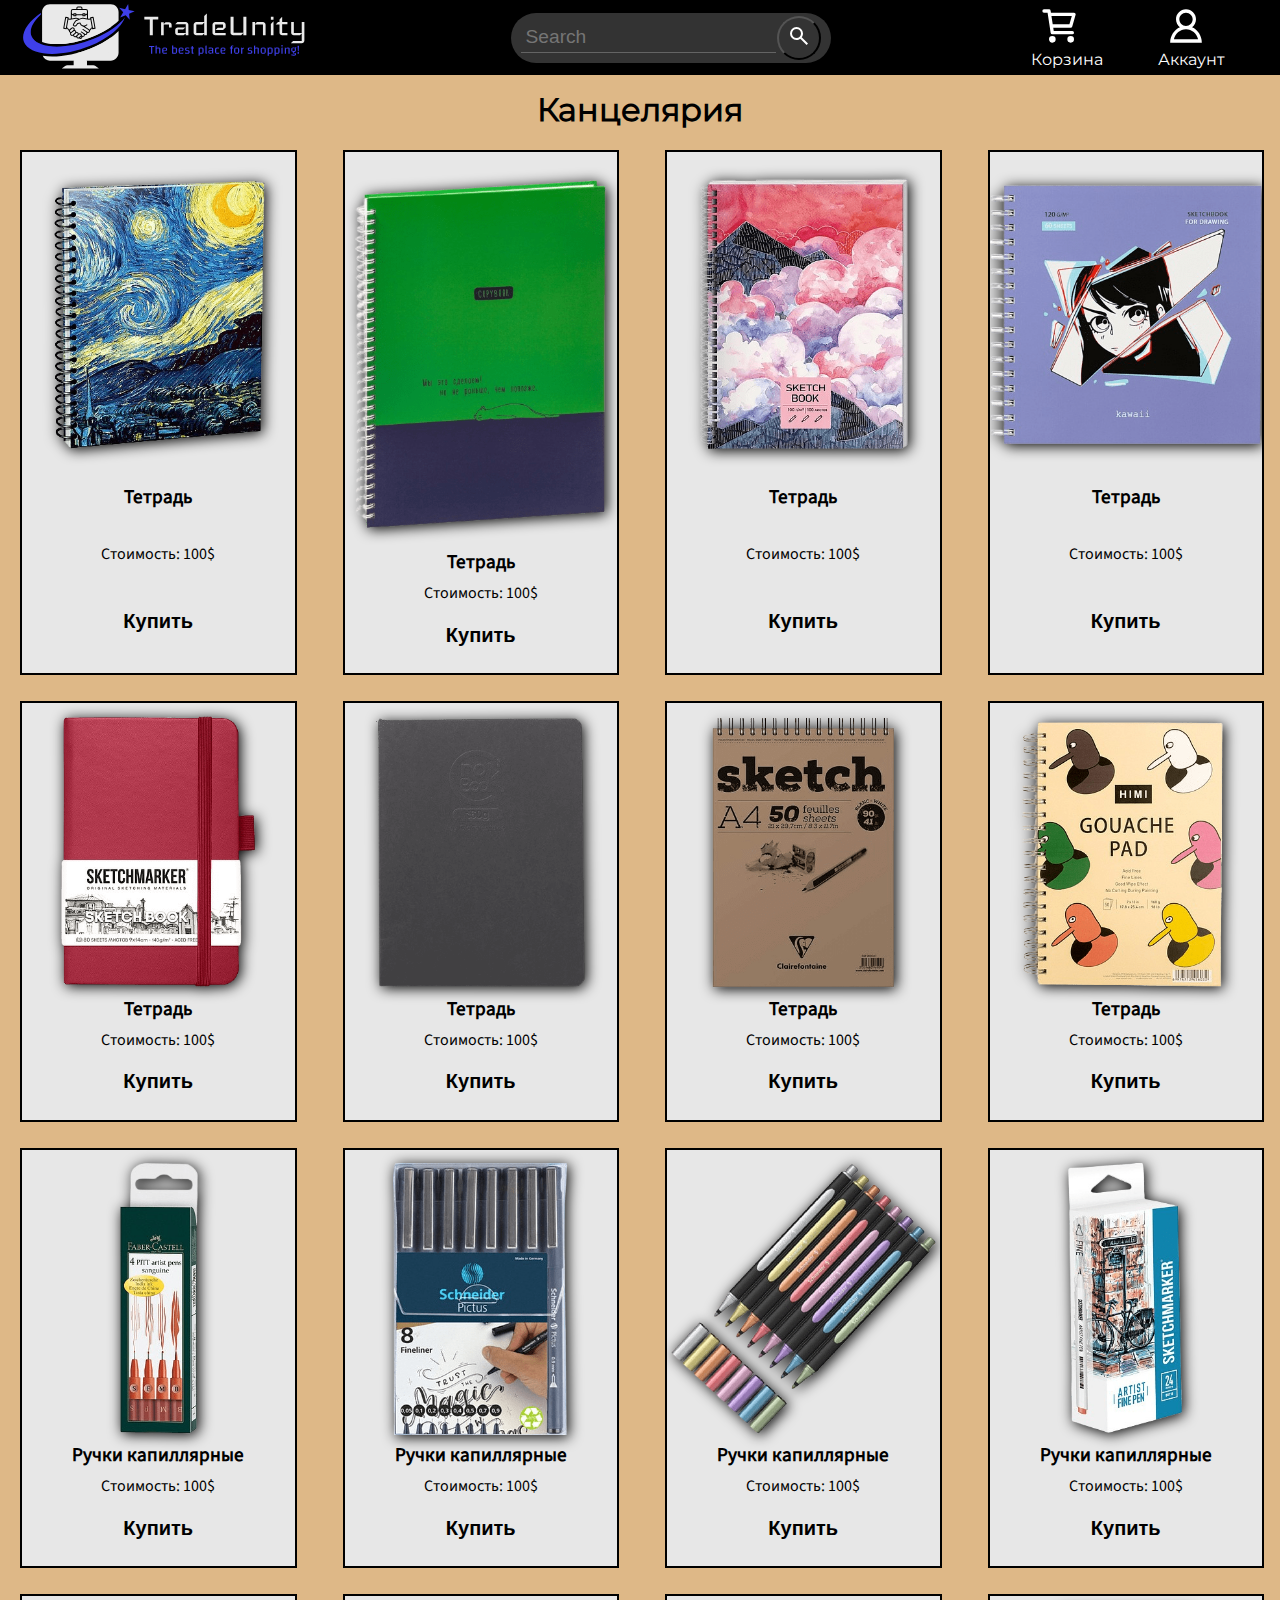
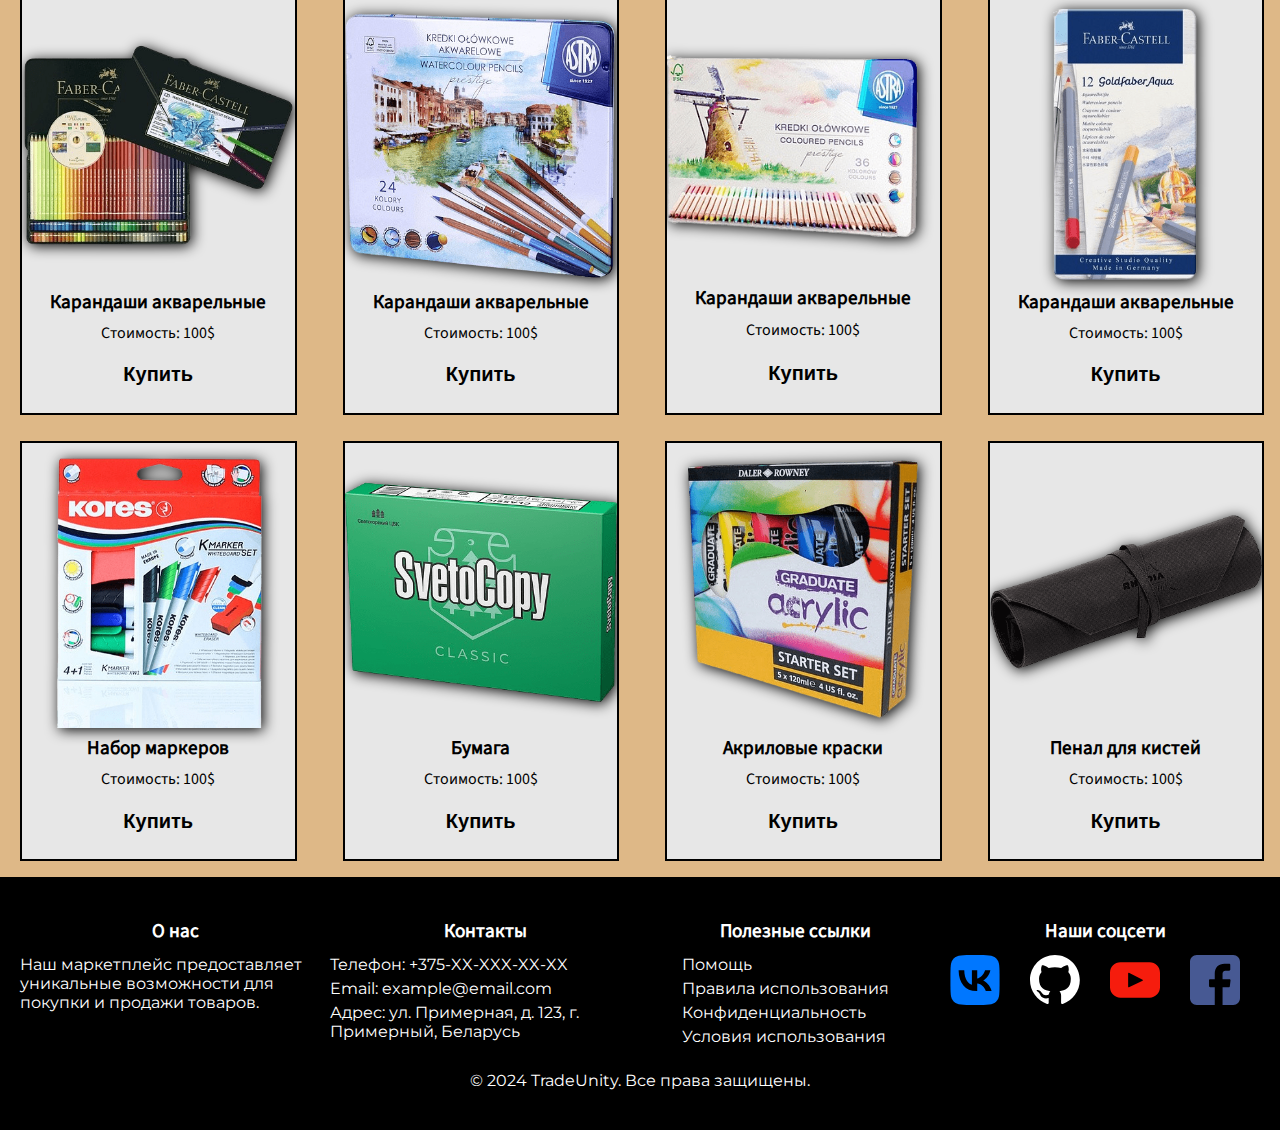
<file: pages/page_stationery.html>
<!DOCTYPE html>
<html lang="en">

<head>
  <meta charset="UTF-8">
  <meta name="viewport" content="width=device-width, initial-scale=1.0">
  <title>Канцелярия</title>
  <link rel="stylesheet" href="../css/root.css">
  <link rel="stylesheet" href="../css/header.css">
  <link rel="stylesheet" href="../css/page.css">
  <link rel="stylesheet" href="../css/footer.css">
  <link rel="stylesheet" href="../css/orderPage.css">
  <link rel="icon" href="../favicon.svg">
</head>

<body>

  <!--logo, search, navigation-->
  <header>
    <a class="logo" href="../index.html"><img src="../images/svg/logo.svg" alt="logo.svg"></a>
    <div class="search">
      <input placeholder="Search">
      <button>
        <img src="../images/svg/icons/search.svg" alt="search.svg">
      </button>
    </div>
    <nav class="nav-sidebar">
      <a class="burger-menu">
        <img src="../images/svg/burger_menu.svg" alt="burger_menu.svg" onclick="showSidebar()">
      </a>
      <div class="sidebar-content">
        <a>
          <img src="../images/svg/close.svg" alt="close.svg" onclick="closeSidebar()">
        </a>
        <a href="basket.html">
          <figure>
            <img src="../images/svg/cart-shopping.svg">
            <figcaption>Корзина</figcaption>
          </figure>
        </a>
        <a href="../pages/login/login.html">
          <figure>
            <img src="../images/svg/account.svg">
            <figcaption>Аккаунт</figcaption>
          </figure>
        </a>
      </div>
    </nav>
    <nav class="nav-fullscreen">
      <a href="basket.html">
        <figure>
          <img src="../images/svg/cart-shopping.svg">
          <figcaption>Корзина</figcaption>
        </figure>
      </a>
      <a href="login/login.html">
        <figure>
          <img src="../images/svg/account.svg">
          <figcaption>Аккаунт</figcaption>
        </figure>
      </a>
    </nav>
  </header>

  <!--stationery-->
  <h1>Канцелярия</h1>
  <main></main>

  <!--footer-->
  <footer>
    <div class="footer-container"></div>
  </footer>

  <script src="../src/sidebar.js"></script>
  <script src="../src/goods.js"></script>
  <script src="../src/footerPages.js"></script>
  <script src="../src/orderPage.js"></script>

</body>

</html>
</file>
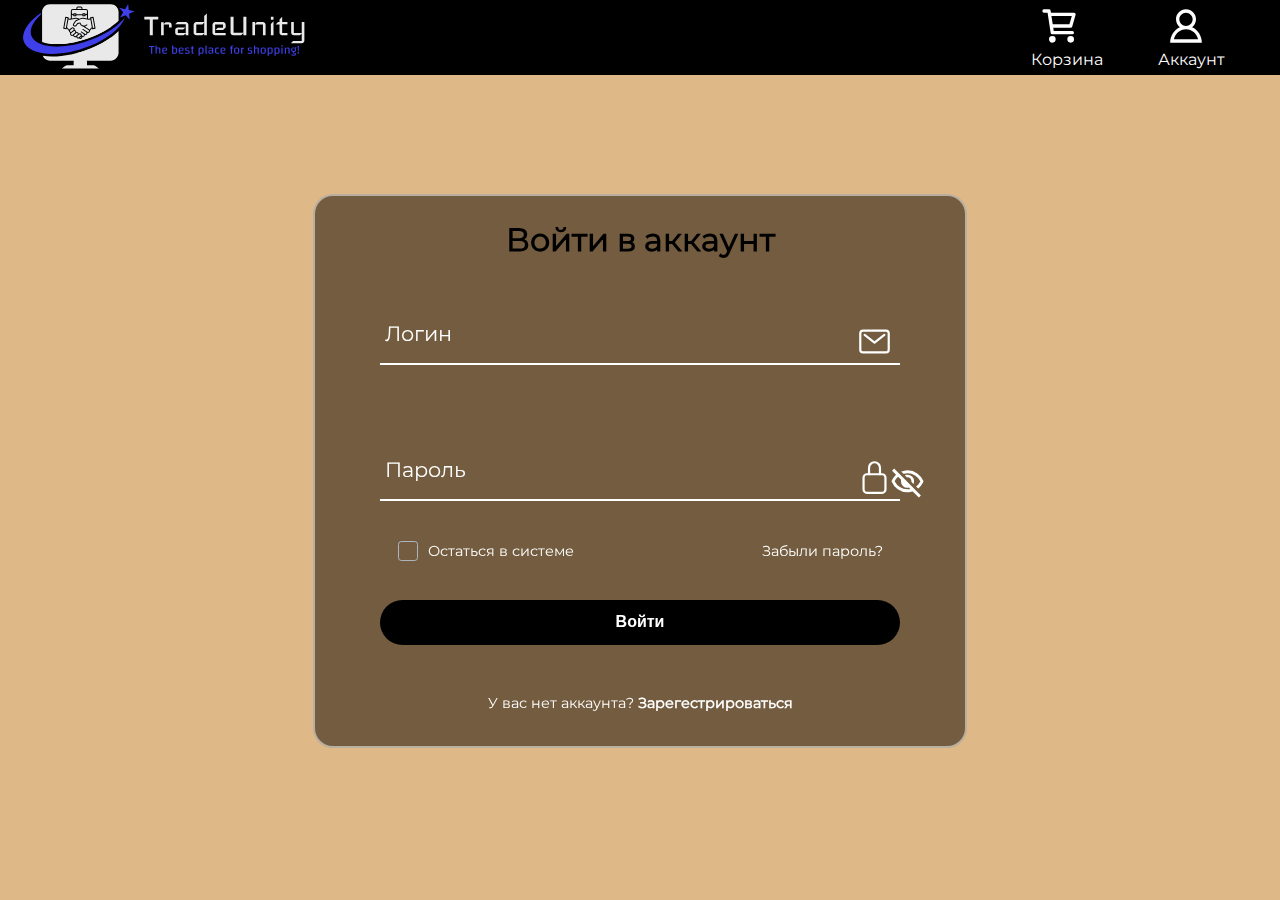
<file: pages/login/login.html>
<!DOCTYPE html>
<html lang="en">

<head>
  <meta charset="UTF-8">
  <meta name="viewport" content="width=device-width, initial-scale=1.0">
  <title>Аккаунт</title>
  <link rel="stylesheet" href="css/style_login.css">
  <link rel="stylesheet" href="../../css/header.css">
  <link rel="icon" href="../../favicon.svg">
</head>

<body>

  <!--logo, search, navigation-->
  <header>
    <a class="logo" href="../../index.html"><img src="../../images/svg/logo.svg" alt="logo.svg"></a>
    <nav class="nav-sidebar">
      <a class="burger-menu">
        <img src="../../images/svg/burger_menu.svg" alt="burger_menu.svg" onclick="showSidebar()">
      </a>
      <div class="sidebar-content">
        <a>
          <img src="../../images/svg/close.svg" alt="close.svg" onclick="closeSidebar()">
        </a>
        <a href="../basket.html">
          <figure>
            <img src="../../images/svg/cart-shopping.svg">
            <figcaption>Корзина</figcaption>
          </figure>
        </a>
        <a href="login.html">
          <figure>
            <img src="../../images/svg/account.svg">
            <figcaption>Аккаунт</figcaption>
          </figure>
        </a>
      </div>
    </nav>
    <nav class="nav-fullscreen">
      <a href="../basket.html">
        <figure>
          <img src="../../images/svg/cart-shopping.svg">
          <figcaption>Корзина</figcaption>
        </figure>
      </a>
      <a href="login.html">
        <figure>
          <img src="../../images/svg/account.svg">
          <figcaption>Аккаунт</figcaption>
        </figure>
      </a>
    </nav>
  </header>

  <!--login form-->
  <section>
    <div class="form-box">
      <div class="form-value">
        <form>
          <h2>Войти в аккаунт</h2>
          <div class="inputbox">
            <img class="icon" src="../../images/svg/icons/mail-outline.svg" alt="mail-outline.svg">
            <input type="text" id="login_text" required>
            <label for="login_text">Логин</label>
          </div>
          <div class="inputbox">
            <img class="icon" src="../../images/svg/icons/lock-closed-outline.svg" alt="lock-closed-outline.svg">
            <input type="password" id="passwordInput" required>
            <label for="passwordInput">Пароль</label>
            <span class="toggle-password" onclick="togglePasswordVisibility()">
              <img class="icon-visibility" src="../../images/svg/icons/visibility_off.svg" alt="visibility_off">
            </span>
          </div>
          <div class="forget">
            <input type="checkbox" id="forget_checkbox">
            <label for="forget_checkbox">
              Остаться в системе
              <a href="#">Забыли пароль?</a>
            </label>
          </div>
          <button class="btn_log_in">
            Войти
          </button>
          <div class="register">
            <p>У вас нет аккаунта? <a href="#"> Зарегестрироваться</a></p>
          </div>
        </form>
      </div>
    </div>
  </section>

  <script src="../../src/sidebar.js"></script>
  <script src="../../src/togglePasswordVisibility.js"></script>

</body>

</html>
</file>
<file: css/root.css>
@import url("../css/fonts.css");
* {
  margin: 0;
  padding: 0;
  box-sizing: content-box;
  scroll-behavior: smooth;
}

body {
  margin-right: calc(-1 * (100vw - 100%));
  overflow-x: hidden;
  background-color: rgb(222, 184, 135);
}

h1 {
  text-align: center;
  font-family: "Montserrat";
}

::-webkit-scrollbar {
  width: 10px;
}

::-webkit-scrollbar-track {
  background: transparent !important;
}

::-webkit-scrollbar-thumb {
  background-image: linear-gradient(180deg, #2912be 0%, #708ad4 99%);
  box-shadow: inset 2px 2px 5px 0 rgba(255, 255, 255, 0.5);
  border-radius: 20px;
}

::-webkit-scrollbar-thumb:hover {
  box-shadow: inset 2px 2px 5px 0 rgba(255, 255, 255, 0.8);
  border-radius: 20px;
}
</file>
<file: css/header.css>
@import url("../css/fonts.css");
header {
  width: 100%;
  height: 75px;
  display: flex;
  justify-content: space-between;
  align-items: center;
  background-color: black;
}
header .logo {
  margin-left: 20px;
}
header .search {
  display: flex;
  justify-content: space-between;
  align-items: center;
  height: 30px;
  width: 300px;
  background-color: #333;
  padding: 10px;
  border-radius: 50px;
}
header .search input {
  width: 85%;
  align-self: stretch;
  background: none;
  border: none;
  border-bottom: 1px solid #646464;
  color: white;
  font-size: 1.2em;
}
header .search input::-moz-placeholder {
  padding-left: 5px;
}
header .search input::placeholder {
  padding-left: 5px;
}
header .search input:focus {
  outline: none;
}
header .search button {
  cursor: pointer;
  width: 40px;
  height: 40px;
  border-radius: 50%;
  background-color: #333;
  color: white;
}
header .nav-sidebar {
  display: none;
}
header .nav-fullscreen {
  display: flex;
  justify-content: space-between;
}
header .nav-fullscreen a {
  color: white;
  display: inline-block;
  margin-right: 55px;
  text-decoration: none;
  position: relative;
  font-family: "Montserrat";
}
header .nav-fullscreen a:active {
  color: red;
}
header .nav-fullscreen a::before {
  content: "";
  position: absolute;
  height: 1px;
  bottom: -2px;
  left: 50%;
  width: 0;
  background-color: white;
  transition: left 0.3s ease, width 0.3s ease;
}
header .nav-fullscreen a:hover > figure > img {
  transform: scale(1.2);
  transition: 0.7s;
}
header .nav-fullscreen a:hover::before {
  left: -10%;
  width: 120%;
}
header .nav-fullscreen a:link {
  color: white;
}
header .nav-fullscreen a img {
  margin-left: 8px;
  transform: scale(1);
  transition: transform 0.7s ease-out;
}
header .nav-fullscreen a figcaption {
  text-align: center;
}

@media screen and (max-width: 840px) {
  header .search {
    display: none;
  }
  header .nav-fullscreen {
    display: none;
  }
  header .nav-sidebar {
    display: block;
  }
  header .nav-sidebar .burger-menu {
    margin-right: 2vw;
  }
  header .nav-sidebar .sidebar-content {
    display: none;
    position: fixed;
    top: 0;
    right: 0;
    height: 100vh;
    width: 250px;
    z-index: 999;
    background-color: rgba(197, 197, 197, 0.562);
    -webkit-backdrop-filter: blur(10px);
            backdrop-filter: blur(10px);
    box-shadow: 5px 5px 3px rgba(0, 0, 0, 0.1);
    flex-direction: column;
    justify-content: flex-start;
    align-items: flex-start;
  }
  header .nav-sidebar .sidebar-content .close {
    padding-right: 100%;
    cursor: pointer;
  }
  header .nav-sidebar .sidebar-content a {
    text-decoration: none;
    margin: 30px 0 0 35px;
    color: #000;
  }
  header .nav-sidebar .sidebar-content a:active {
    color: red;
  }
  header .nav-sidebar .sidebar-content a figure {
    padding: 20px 0;
    display: flex;
    flex-direction: row;
    justify-content: space-evenly;
    align-items: center;
    transform: scale(1);
    transition: transform 0.4s ease-in-out;
  }
  header .nav-sidebar .sidebar-content a figure img:hover {
    transform: scale(1.4);
    transition: transform 0.4s ease-in-out;
  }
  header .nav-sidebar .sidebar-content a figure figcaption {
    font-size: 1.1rem;
    margin-left: 30px;
    font-family: "Nunito";
  }
}
</file>
<file: css/slider.css>
.slider-container {
  position: relative;
  overflow: hidden;
  width: 90%;
  max-width: 1000px;
  height: 40vw;
  max-height: 400px;
  margin: 25px auto;
}
.slider-container .slider {
  display: flex;
  transition: transform 0.5s ease-in-out;
}
.slider-container .slide {
  width: 100%;
  height: auto;
}
.slider-container .btn-prev,
.slider-container .btn-next {
  position: absolute;
  top: 50%;
  transform: translateY(-50%);
  background: transparent;
  font-size: 4vw;
  color: #333;
  border: none;
  padding: 1vw;
  cursor: pointer;
}
.slider-container .btn-prev {
  left: 1vw;
}
.slider-container .btn-next {
  right: 1vw;
}
</file>
<file: css/catalog.css>
@import url("../css/fonts.css");
main {
  height: auto;
  padding: 10px 100px;
  margin-bottom: 50px;
  display: grid;
  grid-template-columns: repeat(3, 1fr);
  grid-template-rows: repeat(3, 200px);
  grid-gap: 20px;
}
main div {
  overflow: hidden;
  display: flex;
  justify-content: center;
  align-items: center;
  border-radius: 25px;
  transform: scale(1);
  transition: all 0.7s, background-size 1s ease;
  -webkit-user-select: none;
     -moz-user-select: none;
          user-select: none;
}
main div img {
  width: 100%;
  height: 100%;
  border-radius: 25px;
  position: absolute;
  z-index: -2;
  transform: scale(1);
  transition: all 0.7s;
}
main div:hover {
  transform: scale(1.05);
  box-shadow: 0px 0px 15px rgb(0, 0, 0);
  transition: 0.7s;
}
main div:hover > a {
  color: white;
  text-shadow: 0 0 5px rgb(0, 0, 0);
  transition: 0.7s;
}
main div:hover > img {
  transform: scale(1.2);
  transition: 0.7s;
}
main div:hover::before {
  content: "";
  position: absolute;
  top: 0;
  left: 0;
  width: 100%;
  height: 100%;
  background-color: rgba(0, 0, 0, 0.5);
  border-radius: 25px;
  transition: 0.7s;
}
main div a {
  display: flex;
  flex-direction: row;
  justify-content: center;
  align-items: center;
  text-align: center;
  font-size: 3.5em;
  font-family: "Nunito";
  font-weight: 600;
  text-decoration: none;
  color: black;
  width: 100%;
  height: 100%;
  position: absolute;
  -webkit-user-select: none;
     -moz-user-select: none;
          user-select: none;
}

@media screen and (min-width: 821px) and (max-width: 1200px) {
  main {
    grid-template-columns: repeat(2, 1fr);
    grid-template-rows: repeat(5, 250px);
    padding: 15px 60px;
  }
}
@media screen and (max-width: 820px) {
  main {
    grid-template-columns: 100%;
    grid-template-rows: repeat(9, 250px);
    padding: 15px 40px;
  }
  main div a {
    font-size: 2.5rem;
  }
}
@media screen and (min-width: 700px) and (max-width: 820px) {
  main {
    padding: 15px 80px;
  }
}
</file>
<file: css/footer.css>
footer {
  background-color: black;
  color: white;
  padding: 40px 20px;
}

.footer-container {
  display: flex;
  justify-content: space-between;
}

.footer-section {
  display: flex;
  flex-direction: column;
  align-items: center;
  flex: 1;
  margin-right: 20px;
  font-family: "Montserrat";
}
.footer-section h3 {
  margin: 0 0 10px 20px;
  font-size: 1.2em;
  font-family: "Source Sans 3";
}
.footer-section .useful-links,
.footer-section ul {
  list-style-type: none;
  padding: 0;
}
.footer-section .useful-links li,
.footer-section ul li {
  margin-bottom: 5px;
  position: relative;
}
.footer-section .useful-links li a,
.footer-section ul li a {
  color: white;
  text-decoration: none;
  padding-bottom: 1px;
}
.footer-section .useful-links li a:hover,
.footer-section ul li a:hover {
  border-bottom: 1px solid white;
}

.social-nets {
  width: 100%;
  padding: 0;
  display: flex;
  flex-direction: row;
  justify-content: space-between;
}
.social-nets img {
  width: 50px;
}

.copyright {
  margin-top: 20px;
  text-align: center;
  font-family: "Montserrat";
}

@media screen and (max-width: 1024px) {
  .social-nets img {
    width: 40px;
  }
}
@media screen and (max-width: 820px) {
  .footer-container {
    flex-direction: column;
  }
  .footer-container p {
    width: 70%;
    text-align: center;
  }
  .footer-container h3 {
    margin: 20px;
    line-height: 0;
  }
  .footer-container .useful-links,
  .footer-container ul {
    text-align: center;
  }
  .social-nets {
    width: 60%;
  }
  .social-nets img {
    width: 60px;
  }
}
@media screen and (max-width: 500px) {
  .social-nets {
    width: 60%;
  }
  .social-nets img {
    width: 40px;
  }
}
</file>
<file: css/page.css>
main {
  display: grid;
  height: auto;
  grid-template-columns: repeat(auto-fill, minmax(250px, 1fr));
  grid-gap: 50px 50px;
  padding: 20px;
  margin-top: 20px;
  margin-bottom: 20px;
}
main div {
  background: #e7e7e7;
  padding: 10px 0;
  display: flex;
  justify-content: space-around;
  flex-direction: column;
  align-items: center;
  border: 2px solid black;
  width: 100%;
  height: 100%;
  font-family: "Source Sans 3";
  transform: scale(1);
  transition: all 0.3s;
  overflow: hidden;
}
main div:hover {
  transform: scale(1.02);
  border-radius: 10px;
  transition: 0.3s;
}
main div img {
  -webkit-user-select: none;
     -moz-user-select: none;
          user-select: none;
  max-width: 100%;
  height: auto;
  filter: drop-shadow(2px 2px 7px black);
}
main div h2 {
  text-align: center;
  font-size: 1.2em;
  justify-self: center;
}
main div p {
  text-align: center;
  font-size: 1em;
  justify-self: center;
}
main div .btn_buy {
  width: 65%;
  height: 50px;
  border-radius: 25px;
  border: none;
  outline: none;
  color: black;
  background-color: transparent;
  font-size: 20px;
  font-weight: bold;
  cursor: pointer;
  transition: all 0.3s;
}
main div .btn_buy:hover {
  background-color: rgb(0, 0, 0);
  color: white;
  transition: 0.4s;
}

.inactive {
  height: 90vh;
  display: flex;
  justify-content: center;
  align-items: center;
}
.inactive p {
  text-align: center;
  font-size: 1.8rem;
  font-family: "Montserrat";
}

@media screen and (max-width: 840px) {
  main {
    grid-template-columns: repeat(auto-fill, minmax(100%, 1fr));
  }
}
h1 {
  line-height: 0;
  padding-top: 35px;
}
</file>
<file: css/orderPage.css>
@import url("../css/fonts.css");
.modal {
  display: none;
  position: fixed;
  justify-content: center;
  align-items: center;
  z-index: 1000;
  left: 0;
  top: 0;
  width: 100%;
  height: 100%;
  background-color: rgba(0, 0, 0, 0.5);
  overflow: hidden;
}
.modal.show {
  animation: fadeIn 0.3s ease;
}
.modal.hide {
  animation: fadeOut 0.3s ease;
  display: none;
}
.modal .modal-content {
  display: flex;
  flex-direction: column;
  align-items: center;
  justify-content: space-evenly;
  background-color: #fefefe;
  padding: 20px;
  border: 1px solid #888;
  border-radius: 20px 5px 5px 20px;
  width: 60%;
  height: 80%;
  margin-right: calc(-1.5 * (100vw - 100%));
  position: relative;
  overflow: auto;
  scrollbar-width: 0;
  opacity: 0;
  animation: fadeIn 0.3s ease forwards;
  font-family: "Source Sans 3";
}
.modal .modal-content img {
  width: 30%;
  max-height: 80%;
  display: block;
  filter: drop-shadow(2px 2px 7px black);
}
.modal .modal-content h2,
.modal .modal-content .product_price {
  font-size: 2.6vw;
}
.modal .modal-content .product_desc {
  text-align: center;
}
.modal .modal-content #confirm_btn {
  width: 65%;
  height: 50px;
  border-radius: 25px;
  border: none;
  outline: none;
  color: black;
  background-color: transparent;
  font-size: 20px;
  font-weight: bold;
  padding: 10px 0;
  cursor: pointer;
  transition: all 0.3s;
}
.modal .modal-content #confirm_btn:hover {
  background-color: rgb(0, 0, 0);
  color: white;
  transition: 0.4s;
}

.scroll-lock {
  overflow: hidden;
}

@keyframes fadeIn {
  from {
    opacity: 0;
  }
  to {
    opacity: 1;
  }
}
@keyframes fadeOut {
  from {
    opacity: 1;
  }
  to {
    opacity: 0;
  }
}
@media screen and (max-width: 1024px) {
  .modal .modal-content h2,
  .modal .modal-content .product_price {
    font-size: 5vw;
  }
  .modal .modal-content img {
    width: 80%;
    height: auto;
  }
  .modal .modal-content #confirm_btn {
    font-size: 2.5vw;
  }
}
@media screen and (max-width: 450px) {
  .modal .modal-content {
    width: 85%;
    height: 60%;
  }
  .modal .modal-content h2,
  .modal .modal-content .product_price {
    font-size: 7vw;
  }
  .modal .modal-content img {
    width: 90%;
    height: auto;
  }
}
</file>
<file: pages/login/css/style_login.css>
@charset "UTF-8";
* {
  margin: 0;
  padding: 0;
}

body {
  width: 100%;
  background: rgb(222, 184, 135);
}

section {
  width: 100%;
  height: 88vh;
  display: flex;
  justify-content: center;
  align-items: center;
  overflow: hidden;
  font-family: "Montserrat";
}

.form-box {
  width: 650px;
  height: 550px;
  background: rgba(24, 14, 1, 0.541);
  border: 2px solid rgba(255, 255, 255, 0.5);
  border-radius: 20px;
  -webkit-backdrop-filter: blur(15px);
          backdrop-filter: blur(15px);
  display: flex;
  justify-content: center;
  align-items: center;
}

.form-value {
  width: 100%;
  height: 100%;
  display: flex;
  flex-direction: column;
  justify-content: center;
  align-items: center;
}

/* форма логина */
form {
  width: 100%;
  height: 100%;
  display: flex;
  flex-direction: column;
  justify-content: space-evenly;
  align-items: center;
}
form > h2 {
  font-size: 2em;
  color: #000;
  text-align: center;
}

/* поле ввода 'Логин, Пароль'*/
.inputbox {
  position: relative;
  margin: 30px 0;
  width: 80%;
  border-bottom: 2px solid #fff;
}
.inputbox label {
  position: absolute;
  top: 40%;
  left: 5px;
  transform: translateY(-50%);
  font-size: 1.3em;
  pointer-events: none;
  transition: 0.5s;
  color: #fff;
}
.inputbox input {
  width: 100%;
  height: 50px;
  background: transparent;
  border: none;
  outline: none;
  padding: 0 35px 0 5px;
  color: #fff;
  font-size: 1.1em;
}
.inputbox input:focus ~ label, .inputbox input:valid ~ label {
  top: -10px;
}
.inputbox .icon {
  position: absolute;
  right: 8px;
  width: 35px;
  top: 11px;
}

/* кнопка видимости пароля */
.toggle-password {
  position: absolute;
  right: -25px;
  top: 70%;
  transform: translateY(-50%);
  cursor: pointer;
  color: #fff;
}

/* иконкa */
.icon-visibility {
  width: 35px;
}

/* 'Остаться в системе, Забыли пароль?' */
.forget {
  width: 100%;
  margin: -15px 0 15px;
  font-size: 0.9em;
  color: #fff;
  display: flex;
  align-items: center;
  justify-content: center;
}
.forget input {
  appearance: none;
  -webkit-appearance: none;
  -moz-appearance: none;
  position: relative;
  width: 1.5em;
  height: 1.5em;
  border: 1px solid #adb5bd;
  border-radius: 0.25em;
  outline: none;
  margin-right: 10px;
}
.forget input:checked::before {
  content: "✔"; /* Unicode для галочки */
  width: 100%;
  background-color: #0b76ef;
  border-color: #0b76ef;
  border-radius: 0.25em;
  display: flex;
  justify-content: center;
  color: white;
  font-size: 1em;
  position: absolute;
  top: 50%;
  left: 50%;
  transform: translate(-50%, -50%);
}
.forget input:focus + label::before {
  box-shadow: 0 0 0 0.2rem rgba(0, 123, 255, 0.25);
}
.forget label {
  width: 70%;
  position: relative;
  display: flex;
  align-items: center;
  justify-content: space-between;
}
.forget label a {
  color: #fff;
  text-decoration: none;
}
.forget label a:hover {
  text-decoration: underline;
}

/* кнопка 'Войти' */
.btn_log_in {
  width: 80%;
  height: 45px;
  border-radius: 40px;
  background: #000;
  color: #fff;
  border: none;
  outline: none;
  cursor: pointer;
  font-size: 1em;
  font-weight: 600;
}
.btn_log_in:hover {
  background: #fff;
  color: #000;
  font-size: larger;
  transition: 0.3s;
}

/* поле 'Зарегестрироваться' */
.register {
  font-size: 0.9em;
  color: #fff;
  text-align: center;
  margin: 25px 0 10px;
}
.register p a {
  text-decoration: none;
  color: #fff;
  font-weight: 600;
}
.register p a:hover {
  text-decoration: underline;
}

@media screen and (max-width: 840px) {
  .form-box {
    width: 90%;
  }
}
</file>
